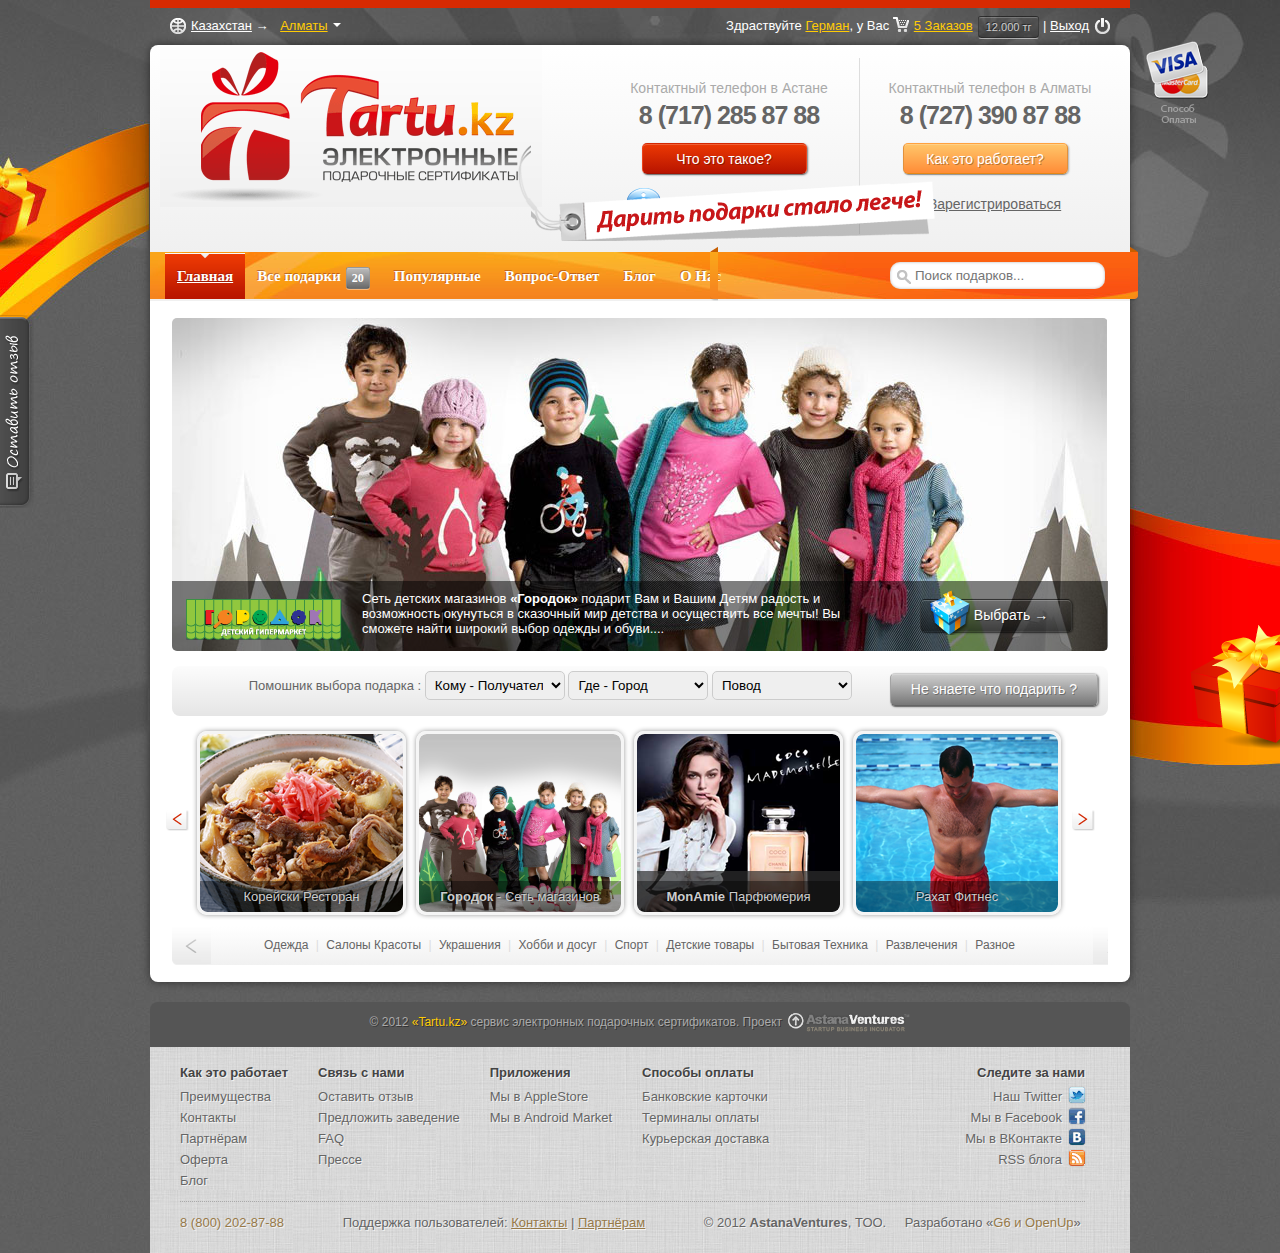
<file: dark/index.html>
<!DOCTYPE html PUBLIC "-//W3C//DTD XHTML 1.0 Transitional//EN" "http://www.w3.org/TR/xhtml1/DTD/xhtml1-transitional.dtd">
<html xmlns="http://www.w3.org/1999/xhtml">
<head>
    <meta http-equiv="Content-Type" content="text/html; charset=utf-8" />
    <meta name="robots" content="index, follow" />
    <meta name="keywords" content="электронные подарочные сертификаты, эпс, подарок купить, подарочный сертификат купить, магазин подарочных сертификатов, подарочные сертификаты мужчинам, подарочные сертификаты для женщин, что подарить, подарок, 8 марта, 23 февраля, день рождения, новый год, рождество, именины" />
    <meta name="description" content="Tartu.kz  — первый Казахстанский сервис электронных подарочных сертификатов. Дарить подарки стало легче!" />
    <title>Tartu.kz – Дарить подарки стало легче!</title>
    <link rel="shortcut icon" href="favicon.ico" /> 
    <link href="css/main.css" type="text/css" rel="stylesheet" /> 
    <link href="css/content.css" type="text/css" rel="stylesheet" /> 
</head>
<body>
	<div class="container">
    
    	<div class="topnav">
        	<a href="#" style="color:#fff"><span class="icon-globe"></span>Казахстан</a> &rarr;  
            <div class="user-city"><a href="#" class="selected">Алматы<span class="icon_arrow"></span></a>
            	<a href="#">Астана</a>
                <a href="#">Караганда</a>
            </div> 
            <div class="user-info">Здраствуйте <a href="#">Герман</a>, у Вас <a href="#"><span class="icon-certificate"></span>5 Заказов</a><span class="badge">12.000 тг</span> | <a href="#" style="color:#fff">Выход<span class="icon-exit"></span></a></div>
        </div>
        
        <div class="back">
        
        <div class="head">
            <a href="#"><img src="img/tartu_slogan_sticker.png" class="sticker"/><img src="img/tartu_logo.png" class="logo"/></a>
            <!--img src="tmp_howitworks.png" align="right"/-->
            <div class="head-misc">
            	<ul>
                	<li style="border-right:1px solid #ddd;">
                    	Контактный телефон в Астане
                        <h2>8 (717) 285 87 88</h2>
                        <button class="red">Что это такое?</button>
                         <a href="#"><span class="icon-chat"></span>Онлайн консультант</a>
                    </li>
                    <li>
                    	Контактный телефон в Алматы
                        <h2>8 (727) 390 87 88</h2>
                        <button class="yellow" title="Не знаете что подарить ?">Как это работает?</button>
                        <a href="#"><span class="icon-reg"></span>Зарегистрироваться</a>
                    </li>
                </ul>
            </div>
            
            <a href="#"><img src="img/icon_paymenttype.png" class="decor_payment"/></a>
        </div>
        
        <div class="menubar">
        
            <ul class="menu">
                <li><a href="index.html" class="selected">Главная</a></li>
                <li><a href="merchant.html">Все подарки<span class="badge">20</span></a></li>
                <li><a href="postcard.html">Популярные</a></li>
                <li><a href="index.html">Вопрос-Ответ</a></li>
                <li><a href="index.html">Блог</a></li>
                <li><a href="info.html">О Нас</a></li>
            </ul>
            
            <div class="searcher focusa">
                <input type="input" placeholder="Поиск подарков..."/>
                <ul class="dropdown-menu">
                    <li>Результаты поиска</li>
                </ul>
            </div>
            
            <img src="img/decor_menu_left.png" class="decor_menu_left"/>
	        <img src="img/decor_menu_right.png" class="decor_menu_right"/>
            
            
            <div style="clear:both"></div>
        </div>
        
        <div class="body">
        
        	<div class="catalog">
            	<div class="promoted">
                    <img src="img/tartus/gorodok_photo1.jpg"/>
                    <dl class="descr">
                        <dt><a href="#"><img src="img/tartus/gorodok_logo.png" border="0"/></a></dt>
                        <dd>Сеть детских магазинов <b>«Городок»</b> подарит Вам и Вашим Детям радость и возможность окунуться в сказочный мир детства и осуществить все мечты! Вы сможете найти широкий выбор одежды и обуви....</dd>
                        <dt><a href="#" class="button"><span class="icon-gift"></span>Выбрать &rarr; </a></dt>
                    </dl>
                </div>
            </div>
            
            <div class="lt1">
            	<!--h4 class="text-hide">Помошник выбора подарка :</h4-->
                <div class="widget-filter">
                    
                    Помошник выбора подарка : 
                    
                    <select>
                    	<option selected="selected">Кому - Получатель</option>
                        <option>Она</option>
                        <option>Он</option>
                        <option>Мама</option>
                    </select>
                    
                    <select>
                    	<option selected="selected">Где - Город</option>
                        <option style="color:#444">Алматы</option>
                        <option>Астана</option>
                        <option>Караганда</option>
                    </select>
                    
                     <select>
                    	<option selected="selected">Повод</option>
                        <option>День рождение</option>
                        <option>8 Марта</option>
                        <option>23 Февраля</option>
                    </select>
                </div>
                
                <div class="widget-tools">
                    <a href="#" class="button grey">Не знаете что подарить ?</a>
                </div>
            
            </div>
            
            <div class="widget">
            	<a href="#" class="button-arrow-left" title="Предыдущие"></a>
            	<dl>
                	<dt><a href="#"><img src="img/tartus/korea_thumb.png"/><p>Корейски Ресторан</p></a></dt>
                    <dt><a href="#"><img src="img/tartus/gorodok_thumb.png"/><p><b>Городок</b> - Сеть магазинов</p></a></dt>
                    <dt><a href="#"><img src="img/tartus/monamie_thumb.png"/><p><b>MonAmie</b> Парфюмерия</p></a></dt>
                    <dt><a href="#"><img src="img/tartus/bassein_thumb.png"/><p>Рахат Фитнес</p></a></dt>
                </dl>
                <a href="#" class="button-arrow-right" title="Следующие"></a>
            </div>
            
            <div class="catalog-nav">
                <a href="#" class="button-arrow-left" title="Предыдущие"></a>
                <div class="nav-links">
                    <a href="#">Одежда</a> | 
                    <a href="#">Салоны Красоты</a>   | 
                    <a href="#">Украшения</a>   | 
                    <a href="#">Хобби и досуг</a>   | 
                    <a href="#">Спорт</a>   |
                    <a href="#">Детские товары</a>   |
                    <a href="#">Бытовая Техника</a>   |
                    <a href="#">Развлечения</a>   |
                    <a href="#">Разное</a>
                </div>
                <a href="#" class="button-arrow-right" title="Предыдущие"></a>
            </div>
            
        </div>
        
        </div>
        
        <div class="footer">
           <div class="copyright">&copy; 2012 <a href="#">«Tartu.kz»</a> сервис электронных подарочных сертификатов. Проект <b><a href="#"><img src="img/av_logo.png" align="middle" style="margin-top:-10px;"/></a></b></div>
           
           <div class="basement">
           
              <dl>
                <dt>Как это работает</dt>
                <dd><a href="#test">Преимущества</a></dd>
                <dd><a href="#test">Контакты</a></dd>
                <dd><a href="#test">Партнёрам</a></dd>
                <dd><a href="#test">Оферта</a></dd>
                <dd><a href="#test">Блог</a></dd>
                
              </dl>
              <dl>
                <dt>Связь с нами</dt>
                <dd><a href="#test">Оставить отзыв</a></dd>
                <dd><a href="#test">Предложить заведение</a></dd>
                <dd><a href="#test">FAQ</a></dd>
                <dd><a href="#test">Прессе</a></dd>
                
              </dl>
              <dl>
                <dt>Приложения</dt>
                <dd><a href="#test">Мы в AppleStore</a></dd>
                <dd><a href="#test">Мы в Android Market</a></dd>
              </dl>
              <dl>
                <dt>Способы оплаты</dt>
                <dd><a href="#test">Банковские карточки</a></dd>
                <dd><a href="#test">Терминалы оплаты</a></dd>
                <dd><a href="#test">Курьерская доставка</a></dd>
              </dl>
              <dl class="follows">
                <dt>Следите за нами</dt>
                <dd><a href="https://twitter.com/#!/tartu_kz">Наш Twitter<span class="icon-social twitter"></span></a></dd>
                <dd><a href="https://www.facebook.com/tartu">Мы в Facebook<span class="icon-social fb"></span></a></dd>
                <dd><a href="http://tartu.kz/feeds/blog/">Мы в ВКонтакте<span class="icon-social vk"></span></a></dd>
                <!--dd><a href="https://plus.google.com/112664946570127826464/">Мы в Google+<span class="icon-social google"></span></a></dd-->
                <dd><a href="http://tartu.kz/feeds/blog/">RSS блога<span class="icon-social rss"></span></a></dd>
              </dl>
              
              <div style="clear:both"></div>
             
             <div class="contacts">
                <a href="tel:88002028788">8 (800) 202-87-88</a>
                <span>
                Поддержка пользователей:
                <a href="#">Контакты</a>
                |
                <a href="#">Партнёрам</a>
                </span>
                <span>
    	            © 2012 <b>AstanaVentures</b>, ТОО.
                </span>
                <span class="dev">
	                Разработано «<a href="#">G6 и OpenUp</a>»
                </span>
             </div>

            </div>
        
        </div>
        
        <div class="decor_giftbox"></div>
        
    </div>
    
    
    <a class="feedback_button" href="#"></a>
    
</body>
</html>
</file>
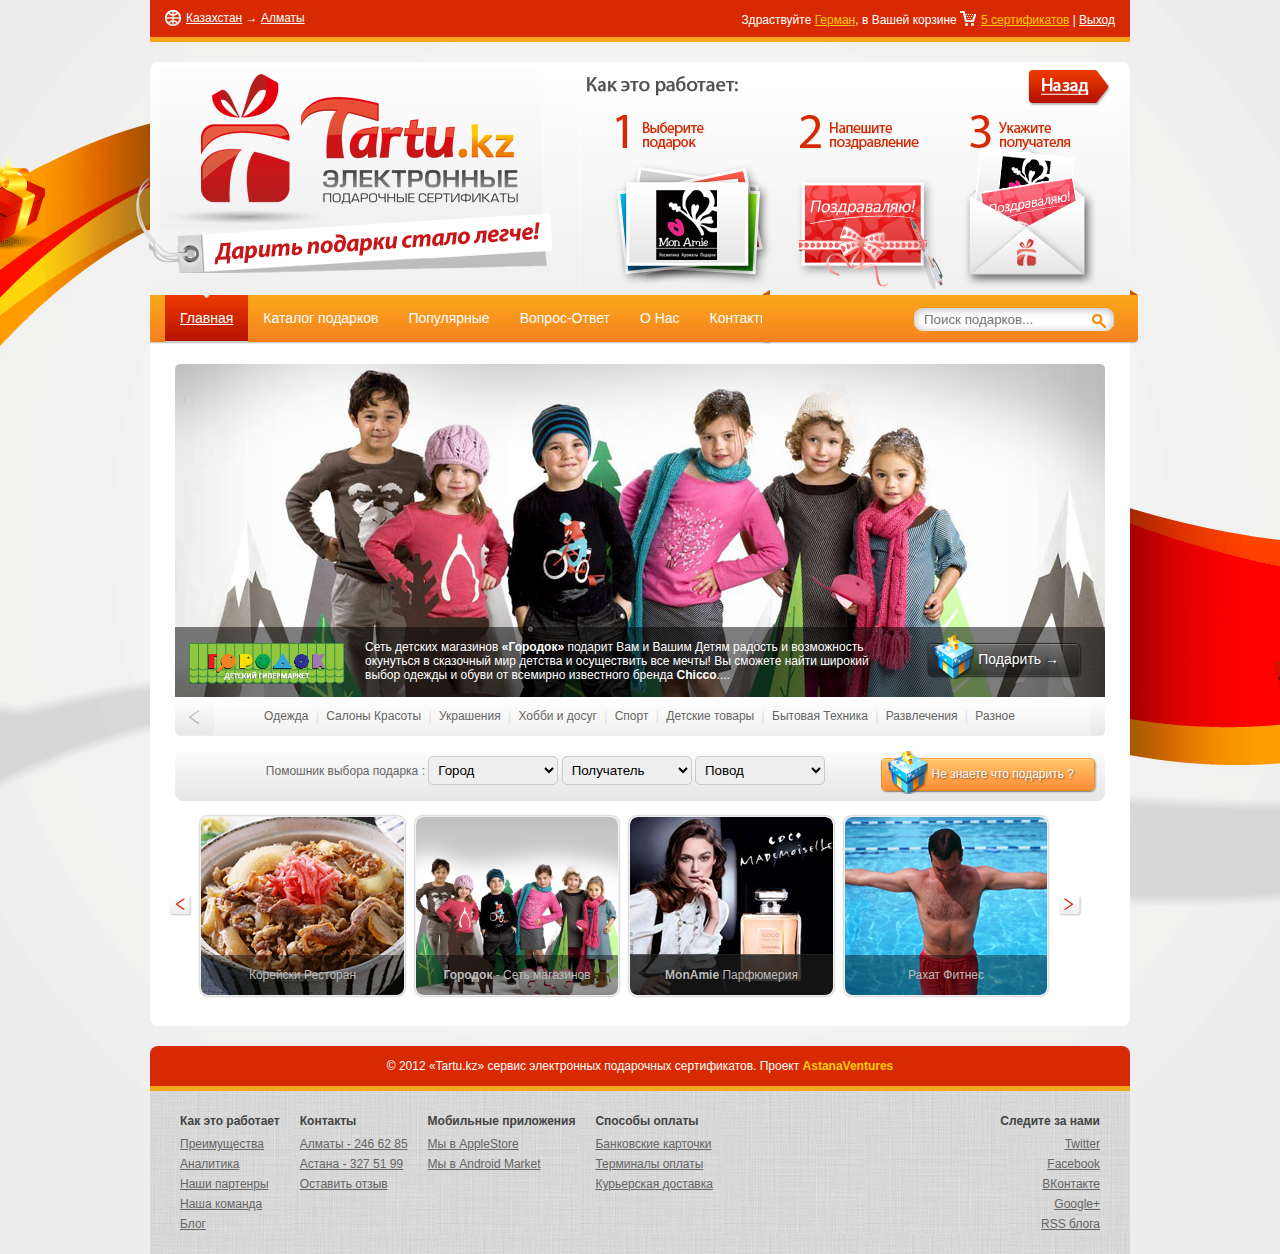
<file: standart/index.html>
<!DOCTYPE html PUBLIC "-//W3C//DTD XHTML 1.0 Transitional//EN" "http://www.w3.org/TR/xhtml1/DTD/xhtml1-transitional.dtd">
<html xmlns="http://www.w3.org/1999/xhtml">
<head>
    <meta http-equiv="Content-Type" content="text/html; charset=utf-8" />
    <meta name="robots" content="index, follow" />
    <meta name="keywords" content="электронные подарочные сертификаты, эпс, подарок купить, подарочный сертификат купить, магазин подарочных сертификатов, подарочные сертификаты мужчинам, подарочные сертификаты для женщин, что подарить, подарок, 8 марта, 23 февраля, день рождения, новый год, рождество, именины" />
    <meta name="description" content="Tartu.kz  — первый Казахстанский сервис электронных подарочных сертификатов. Дарить подарки стало легче!" />
    <title>Tartu.kz – Дарить подарки стало легче!</title>
    <link href="css/main.css" type="text/css" rel="stylesheet" /> 
    <link href="css/content.css" type="text/css" rel="stylesheet" /> 
</head>
<body style="background-color:#ededed;">
	<div class="container">
    
    	<div class="topnav">
        	<a href="#" style="color:#fff"><span class="icon-globe"></span>Казахстан</a> &rarr;  <a href="#" style="color:#fff">Алматы</a> 
            <div class="user-info">Здраствуйте <a href="#">Герман</a>, в Вашей корзине <a href="#"><span class="icon-certificate"></span>5 сертификатов</a> | <a href="#" style="color:#fff">Выход</a></div>
        </div>
        
        <div class="head">
            <a href="#"><img src="img/tartu_slogan_sticker.png" class="sticker"/>
            <img src="img/tartu_logo.png" class="logo"/></a>
            <img src="tmp_howitworks.png" align="right"/>
        </div>
        
        <div class="menu">
            <ul>
                <li><a href="#" class="selected">Главная</a></li>
                <li><a href="#">Каталог подарков</a></li>
                <li><a href="#">Популярные</a></li>
                <li><a href="#">Вопрос-Ответ</a></li>
                <li><a href="#">О Нас</a></li>
                <li><a href="#">Контакты</a></li>
            </ul>
            <input type="input" class="searcher" placeholder="Поиск подарков..."/>
            
            <img src="img/decor_menu_left.png" class="decor_menu_left"/>
	        <img src="img/decor_menu_right.png" class="decor_menu_right"/>
        </div>
        
        <div class="body">
        
        	<div class="catalog">
            	<div class="promoted">
                    <img src="img/tartus/gorodok_photo1.jpg"/>
                    <dl class="descr">
                        <dt><a href="#"><img src="img/tartus/gorodok_logo.png" border="0"/></a></dt>
                        <dd>Сеть детских магазинов <b>«Городок»</b> подарит Вам и Вашим Детям радость и возможность окунуться в сказочный мир детства и осуществить все мечты! Вы сможете найти широкий выбор одежды и обуви от всемирно известного бренда <b>Chicco</b>....</dd>
                        <dt><a href="#" class="button"><span class="icon-gift"></span>Подарить &rarr; </a></dt>
                    </dl>
                </div>
                <div class="nav">
                	<a href="#" class="button-arrow-left" title="Предыдущие"></a>
                    <div class="nav-links">
                        <a href="#">Одежда</a> | 
                        <a href="#">Салоны Красоты</a>   | 
                        <a href="#">Украшения</a>   | 
                        <a href="#">Хобби и досуг</a>   | 
                        <a href="#">Спорт</a>   |
                        <a href="#">Детские товары</a>   |
                        <a href="#">Бытовая Техника</a>   |
                        <a href="#">Развлечения</a>   |
                        <a href="#">Разное</a>
                    </div>
                    <a href="#" class="button-arrow-right" title="Предыдущие"></a>
                </div>
            </div>
            
            <div class="lt1">
            	<!--h4 class="text-hide">Помошник выбора подарка :</h4-->
                <div class="widget-filter">
                    
                    Помошник выбора подарка : 
                    
                    <select>
                    	<option selected="selected">Город</option>
                        <option>Алматы</option>
                        <option>Астана</option>
                        <option>Караганда</option>
                    </select>
                     <select>
                    	<option selected="selected">Получатель</option>
                        <option>Она</option>
                        <option>Он</option>
                        <option>Мама</option>
                    </select>
                     <select>
                    	<option selected="selected">Повод</option>
                        <option>День роджение</option>
                        <option>8 Марта</option>
                        <option>23 Февраля</option>
                    </select>
                     
                   
                </div>
                
                <div class="widget-tools">
                    <a href="#" class="button"><span class="icon-gift"></span>Не знаете что подарить ?</a>
                    <!--a href="#" class="button">Получить тестовый сертифика</a-->
                </div>
            
            </div>
            
            <div class="widget">
            	<a href="#" class="button-arrow-left" title="Предыдущие"></a>
            	<dl>
                	<dt><a href="#"><img src="img/tartus/korea_thumb.png"/><p>Корейски Ресторан</p></a></dt>
                    <dt><a href="#"><img src="img/tartus/gorodok_thumb.png"/><p><b>Городок</b> - Сеть магазинов</p></a></dt>
                    <dt><a href="#"><img src="img/tartus/monamie_thumb.png"/><p><b>MonAmie</b> Парфюмерия</p></a></dt>
                    <dt><a href="#"><img src="img/tartus/bassein_thumb.png"/><p>Рахат Фитнес</p></a></dt>
                </dl>
                <a href="#" class="button-arrow-right" title="Следующие"></a>
            </div>
            
        </div>
        
        <div class="footer">
           <div class="copyright">&copy; 2012 «Tartu.kz» сервис электронных подарочных сертификатов. Проект <b><a href="#">AstanaVentures</a></b></div>
           
           <div class="basement">
              <dl>
                <dt>Как это работает</dt>
                <dd><a href="#">Преимущества</a></dd>
                <dd><a href="#">Аналитика</a></dd>
                <dd><a href="#">Наши партенры</a></dd>
                <dd><a href="#">Наша команда</a></dd>
                <dd><a href="#">Блог</a></dd>
              </dl>
              <dl>
                <dt>Контакты</dt>
                <dd><a href="#">Алматы - 246 62 85</a></dd>
                <dd><a href="#">Астана -  327 51 99</a></dd>
                <dd><a href="#">Оставить отзыв</a></dd>
              </dl>
              <dl>
                <dt>Мобильные приложения</dt>
                <dd><a href="#">Мы в AppleStore</a></dd>
                <dd><a href="#">Мы в Android Market</a></dd>
              </dl>
              <dl>
                <dt>Способы оплаты</dt>
                <dd><a href="#">Банковские карточки</a></dd>
                <dd><a href="#">Терминалы оплаты</a></dd>
                <dd><a href="#">Курьерская доставка</a></dd>
              </dl>
              <dl style="float:right; text-align:right;">
                <dt>Следите за нами</dt>
                <dd><a href="https://twitter.com/tartu">Twitter</a></dd>
                <dd><a href="https://www.facebook.com/tartu">Facebook</a></dd>
                <dd><a href="http://tartu.kz/feeds/blog/">ВКонтакте</a></dd>
                <dd><a href="https://plus.google.com/112664946570127826464/">Google+</a></dd>
                <dd><a href="http://tartu.kz/feeds/blog/">RSS блога</a></dd>
              </dl>
            </div>
        
        </div>
        
        <img src="img/decor_left.png" class="decor_left"/>
        <img src="img/decor_right.png" class="decor_right"/>
    
    </div>
    
</body>
</html>
</file>
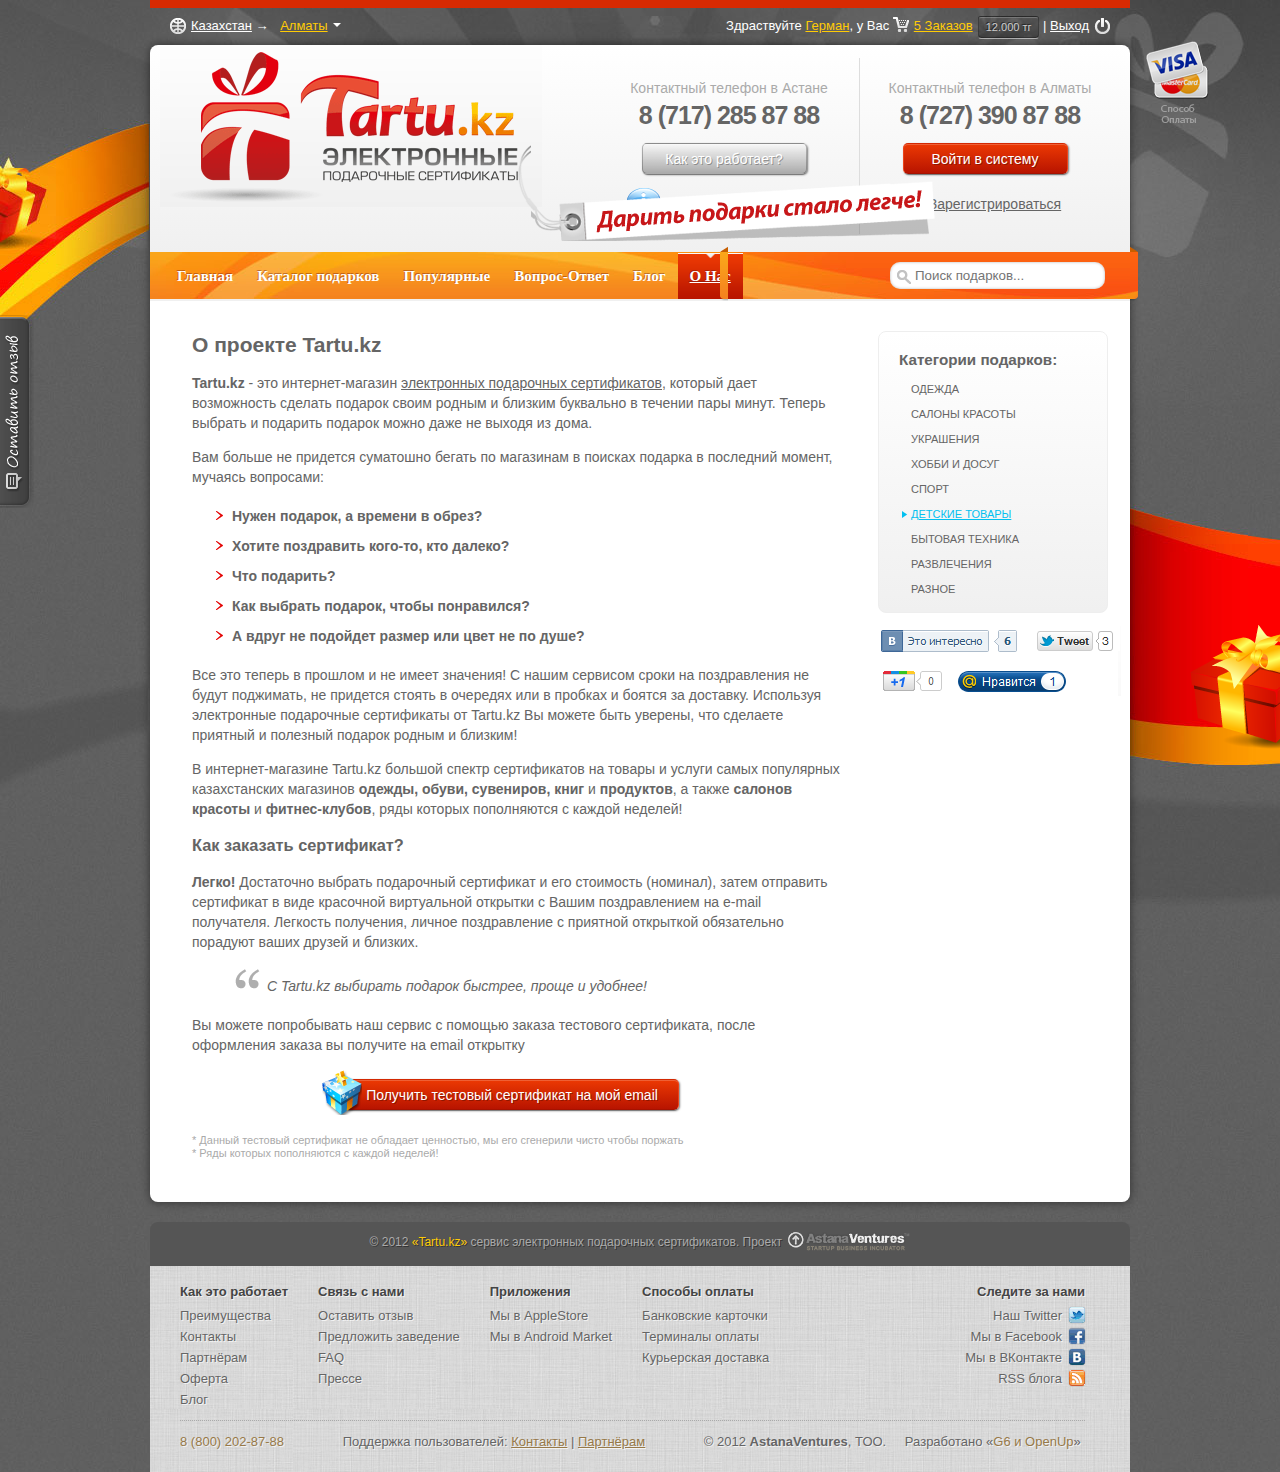
<file: dark/info.html>
<!DOCTYPE html PUBLIC "-//W3C//DTD XHTML 1.0 Transitional//EN" "http://www.w3.org/TR/xhtml1/DTD/xhtml1-transitional.dtd">
<html xmlns="http://www.w3.org/1999/xhtml">
<head>
    <meta http-equiv="Content-Type" content="text/html; charset=utf-8" />
    <meta name="robots" content="index, follow" />
    <meta name="keywords" content="электронные подарочные сертификаты, эпс, подарок купить, подарочный сертификат купить, магазин подарочных сертификатов, подарочные сертификаты мужчинам, подарочные сертификаты для женщин, что подарить, подарок, 8 марта, 23 февраля, день рождения, новый год, рождество, именины" />
    <meta name="description" content="Tartu.kz  — первый Казахстанский сервис электронных подарочных сертификатов. Дарить подарки стало легче!" />
    <title>Tartu.kz – Дарить подарки стало легче!</title>
    <link rel="shortcut icon" href="favicon.ico" /> 
    <link href="css/main.css" type="text/css" rel="stylesheet" /> 
    <link href="css/content.css" type="text/css" rel="stylesheet" />
</head>
<body>
	<div class="container">
    
    	<div class="topnav">
        	<a href="#" style="color:#fff"><span class="icon-globe"></span>Казахстан</a> &rarr;  
            <div class="user-city"><a href="#" class="selected">Алматы<span class="icon_arrow"></span></a>
            	<a href="#">Астана</a>
                <a href="#">Караганда</a>
            </div> 
            <div class="user-info">Здраствуйте <a href="#">Герман</a>, у Вас <a href="#"><span class="icon-certificate"></span>5 Заказов</a><span class="badge">12.000 тг</span> | <a href="#" style="color:#fff">Выход<span class="icon-exit"></span></a></div>
        </div>
        
        <div class="back">
        
        <div class="head">
            <a href="#"><img src="img/tartu_slogan_sticker.png" class="sticker"/><img src="img/tartu_logo.png" class="logo"/></a>
            <!--img src="tmp_howitworks.png" align="right"/-->
            <div class="head-misc">
            	<ul>
                	<li style="border-right:1px solid #ddd;">
                    	Контактный телефон в Астане
                        <h2>8 (717) 285 87 88</h2>
                        <button>Как это работает?</button>
                         <a href="#"><span class="icon-chat"></span>Онлайн консультант</a>
                    </li>
                    <li>
                    	Контактный телефон в Алматы
                        <h2>8 (727) 390 87 88</h2>
                        <button class="red">Войти в систему</button>
                        <a href="#"><span class="icon-reg"></span>Зарегистрироваться</a>
                    </li>
                </ul>
            </div>
            
            <a href="#"><img src="img/icon_paymenttype.png" class="decor_payment"/></a>
        </div>
        
        <div class="menubar">
        
            <ul class="menu">
                <li><a href="index.html">Главная</a></li>
                <li><a href="merchant.html">Каталог подарков</a></li>
                <li><a href="index.html">Популярные</a></li>
                <li><a href="index.html">Вопрос-Ответ</a></li>
                <li><a href="index.html">Блог</a></li>
                <li><a href="info.html" class="selected">О Нас</a></li>
            </ul>
            
            <div class="searcher focusa">
                <input type="input" placeholder="Поиск подарков..."/>
                <ul class="dropdown-menu">
                    <li>Результаты поиска</li>
                </ul>
            </div>
            
            <img src="img/decor_menu_left.png" class="decor_menu_left"/>
	        <img src="img/decor_menu_right.png" class="decor_menu_right"/>
            
            
            <div style="clear:both"></div>
        </div>
        
        <div class="body">
        
        	<div class="right-panel">
                
                <ul class="menu">
                	<h3>Категории подарков:</h3>
                    <li><a href="#">Одежда</a>
                    <li><a href="#">Салоны Красоты</a>
                    <li><a href="#">Украшения</a>
                    <li><a href="#">Хобби и досуг</a>
                    <li><a href="#">Спорт</a>
                    <li class="selected"><a href="#">Детские товары</a>
                    <li><a href="#">Бытовая Техника</a>
                    <li><a href="#">Развлечения</a>
                    <li><a href="#">Разное</a>
                </ul>
                
                <img src="img/delete_social_like.png"/>
                
            </div>


			<div class="body-panel" style="width:650px;">
            
            <h2>О проекте Tartu.kz</h2>
            <p><b>Tartu.kz</b> - это интернет-магазин <u>электронных подарочных сертификатов</u>, который дает возможность сделать подарок своим родным и близким буквально в течении пары минут. Теперь выбрать и подарить подарок можно даже не выходя из дома.</p>
            <p>Вам больше не придется суматошно бегать по магазинам в поисках подарка в последний момент,  мучаясь вопросами:</p>
            
            <ul class="list-gifts">
                <li><b>Нужен подарок, а времени в обрез?</b>
                <li><b>Хотите поздравить кого-то, кто далеко?</b>
                <li><b>Что подарить?</b>
                <li><b>Как выбрать подарок, чтобы понравился?</b>
                <li> <b>А вдруг не подойдет размер или цвет не по душе?</b>
            </ul>
            
            <p>Все это теперь в прошлом и не имеет значения! С нашим сервисом сроки на поздравления не будут поджимать, не придется стоять в очередях или в пробках и боятся за доставку. Используя электронные подарочные сертификаты от Tartu.kz Вы можете быть уверены, что сделаете приятный и полезный подарок родным и близким!</p>
            <p>В интернет-магазине Tartu.kz большой спектр сертификатов на товары и услуги самых популярных казахстанских магазинов <b>одежды, обуви, сувениров, книг</b> и <b>продуктов</b>, а также <b>салонов красоты</b> и <b>фитнес-клубов</b>, ряды которых пополняются с каждой неделей!</p>
            
            <h3>Как заказать сертификат?</h3>
            <p><b>Легко!</b> Достаточно выбрать подарочный сертификат и его стоимость (номинал), затем отправить сертификат в виде красочной виртуальной открытки с Вашим поздравлением на e-mail получателя. Легкость получения, личное поздравление с приятной открыткой обязательно порадуют ваших друзей и близких.</p>
            
            <p><blockquote>С Tartu.kz выбирать подарок быстрее, проще и удобнее!</blockquote></p>
            <p>Вы можете попробывать наш сервис с помощью заказа тестового сертификата, после оформления заказа вы получите на email открытку</p>
            <p style="text-align:center; padding:10px 0;">
              <button class="red"><span class="icon-gift"></span>Получить тестовый сертификат на мой email</button>
            </p>
            
            <p>
                <sup>
                * Данный тестовый сертификат не обладает ценностью, мы его сгенерили чисто чтобы поржать<br />
                * Ряды которых пополняются с каждой неделей!
                </sup>
            </p>

          </div>
            
            
        </div>
        
        </div>
        
        <div class="footer">
           <div class="copyright">&copy; 2012 <a href="#">«Tartu.kz»</a> сервис электронных подарочных сертификатов. Проект <b><a href="#"><img src="img/av_logo.png" align="middle" style="margin-top:-10px;"/></a></b></div>
           
           <div class="basement">
           
              <dl>
                <dt>Как это работает</dt>
                <dd><a href="#test">Преимущества</a></dd>
                <dd><a href="#test">Контакты</a></dd>
                <dd><a href="#test">Партнёрам</a></dd>
                <dd><a href="#test">Оферта</a></dd>
                <dd><a href="#test">Блог</a></dd>
                
              </dl>
              <dl>
                <dt>Связь с нами</dt>
                <dd><a href="#test">Оставить отзыв</a></dd>
                <dd><a href="#test">Предложить заведение</a></dd>
                <dd><a href="#test">FAQ</a></dd>
                <dd><a href="#test">Прессе</a></dd>
                
              </dl>
              <dl>
                <dt>Приложения</dt>
                <dd><a href="#test">Мы в AppleStore</a></dd>
                <dd><a href="#test">Мы в Android Market</a></dd>
              </dl>
              <dl>
                <dt>Способы оплаты</dt>
                <dd><a href="#test">Банковские карточки</a></dd>
                <dd><a href="#test">Терминалы оплаты</a></dd>
                <dd><a href="#test">Курьерская доставка</a></dd>
              </dl>
              <dl class="follows">
                <dt>Следите за нами</dt>
                <dd><a href="https://twitter.com/#!/tartu_kz">Наш Twitter<span class="icon-social twitter"></span></a></dd>
                <dd><a href="https://www.facebook.com/tartu">Мы в Facebook<span class="icon-social fb"></span></a></dd>
                <dd><a href="http://tartu.kz/feeds/blog/">Мы в ВКонтакте<span class="icon-social vk"></span></a></dd>
                <!--dd><a href="https://plus.google.com/112664946570127826464/">Мы в Google+<span class="icon-social google"></span></a></dd-->
                <dd><a href="http://tartu.kz/feeds/blog/">RSS блога<span class="icon-social rss"></span></a></dd>
              </dl>
              
              <div style="clear:both"></div>
             
             <div class="contacts">
                <a href="tel:88002028788">8 (800) 202-87-88</a>
                <span>
                Поддержка пользователей:
                <a href="#">Контакты</a>
                |
                <a href="#">Партнёрам</a>
                </span>
                <span>
    	            © 2012 <b>AstanaVentures</b>, ТОО.
                </span>
                <span class="dev">
	                Разработано «<a href="#">G6 и OpenUp</a>»
                </span>
             </div>

            </div>
        
        </div>
        
        <div class="decor_giftbox"></div>
        
    </div>
    
    
    <a class="feedback_button" href="#"></a>
    
</body>
</html>
</file>
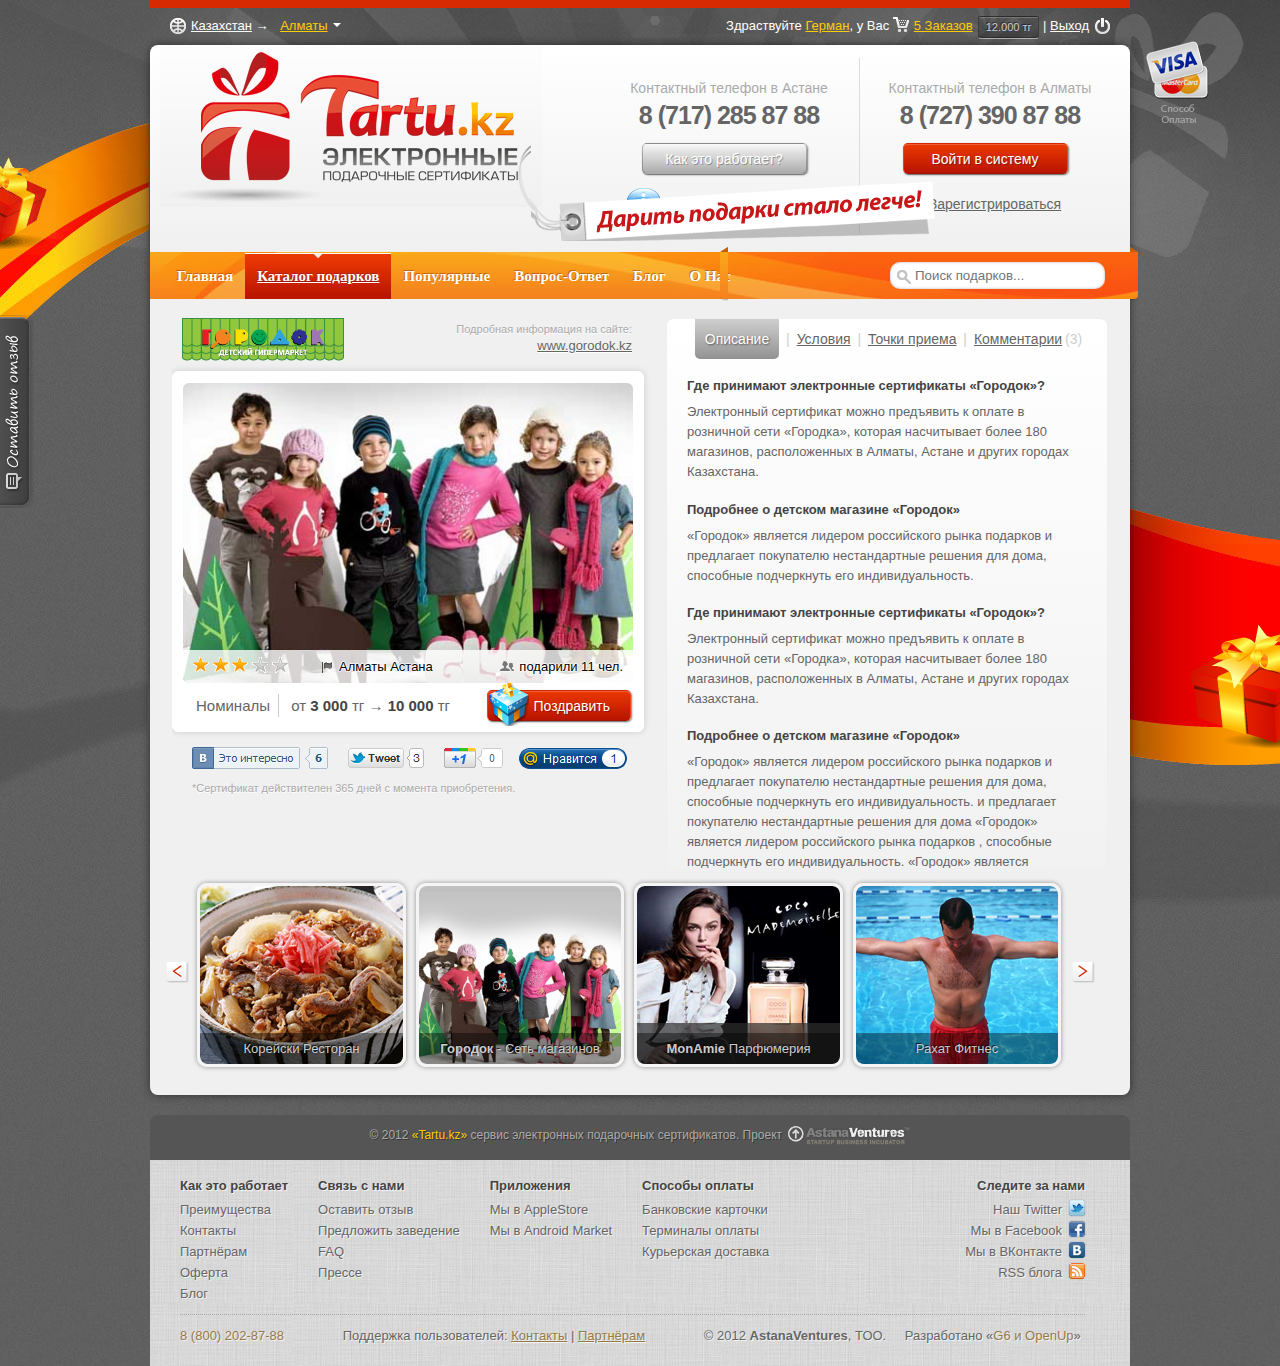
<file: dark/merchant.html>
<!DOCTYPE html PUBLIC "-//W3C//DTD XHTML 1.0 Transitional//EN" "http://www.w3.org/TR/xhtml1/DTD/xhtml1-transitional.dtd">
<html xmlns="http://www.w3.org/1999/xhtml">
<head>
    <meta http-equiv="Content-Type" content="text/html; charset=utf-8" />
    <meta name="robots" content="index, follow" />
    <meta name="keywords" content="электронные подарочные сертификаты, эпс, подарок купить, подарочный сертификат купить, магазин подарочных сертификатов, подарочные сертификаты мужчинам, подарочные сертификаты для женщин, что подарить, подарок, 8 марта, 23 февраля, день рождения, новый год, рождество, именины" />
    <meta name="description" content="Tartu.kz  — первый Казахстанский сервис электронных подарочных сертификатов. Дарить подарки стало легче!" />
    <title>Tartu.kz – Дарить подарки стало легче!</title>
    <link rel="shortcut icon" href="favicon.ico" /> 
    <link href="css/main.css" type="text/css" rel="stylesheet" /> 
    <link href="css/content.css" type="text/css" rel="stylesheet" /> 
</head>
<body>
	<div class="container">
    
    	<div class="topnav">
        	<a href="#" style="color:#fff"><span class="icon-globe"></span>Казахстан</a> &rarr;  
            <div class="user-city"><a href="#" class="selected">Алматы<span class="icon_arrow"></span></a>
            	<a href="#">Астана</a>
                <a href="#">Караганда</a>
            </div> 
            <div class="user-info">Здраствуйте <a href="#">Герман</a>, у Вас <a href="#"><span class="icon-certificate"></span>5 Заказов</a><span class="badge">12.000 тг</span> | <a href="#" style="color:#fff">Выход<span class="icon-exit"></span></a></div>
        </div>
        
        <div class="back">
        
        <div class="head">
            <a href="#"><img src="img/tartu_slogan_sticker.png" class="sticker"/><img src="img/tartu_logo.png" class="logo"/></a>
            <!--img src="tmp_howitworks.png" align="right"/-->
            <div class="head-misc">
            	<ul>
                	<li style="border-right:1px solid #ddd;">
                    	Контактный телефон в Астане
                        <h2>8 (717) 285 87 88</h2>
                        <button>Как это работает?</button>
                         <a href="#"><span class="icon-chat"></span>Онлайн консультант</a>
                    </li>
                    <li>
                    	Контактный телефон в Алматы
                        <h2>8 (727) 390 87 88</h2>
                        <button class="red">Войти в систему</button>
                        <a href="#"><span class="icon-reg"></span>Зарегистрироваться</a>
                    </li>
                </ul>
            </div>
            
            <a href="#"><img src="img/icon_paymenttype.png" class="decor_payment"/></a>
        </div>
        
        <div class="menubar">
        
            <ul class="menu">
                <li><a href="index.html">Главная</a></li>
                <li><a href="merchant.html" class="selected">Каталог подарков</a></li>
                <li><a href="postcard.html">Популярные</a></li>
                <li><a href="index.html">Вопрос-Ответ</a></li>
                <li><a href="index.html">Блог</a></li>
                <li><a href="info.html">О Нас</a></li>
            </ul>
            
            <div class="searcher focusa">
                <input type="input" placeholder="Поиск подарков..."/>
                <ul class="dropdown-menu">
                    <li>Результаты поиска</li>
                </ul>
            </div>
            
            <img src="img/decor_menu_left.png" class="decor_menu_left"/>
	        <img src="img/decor_menu_right.png" class="decor_menu_right"/>
            
            <div style="clear:both"></div>
        </div>
        
        <div class="body" style="background-color:#f0f0f0;">
        
        
            <div class="catalog-item">
        
                <div class="panel-nav">
                    
                    <div class="panel-head">
                    	<a href="#"><img src="img/tartus/gorodok_logo1.png" border="0" align="left"/></a>
	                    
                        <sup>Подробная информация на сайте:</sup>
	                    <a href="#">www.gorodok.kz</a>
                    </div>
                    
                    <div class="slide-gallery">
                        <div class="slide">
                            <div class="images">
                            	<img src="img/tartus/gorodok_photo_narrow.jpg" width="450"/>
                            </div>
                            <div class="buts">
                            	<a href="#">
                                	<span></span>
                                </a><a href="#">
                                	<span></span>
                                </a><a href="#">
	                                <span></span>
                                </a>
                            </div>
                            <!--div class="nominal">5000тг</div-->
                            <div class="descr">
                                <div class="ratings">
                                	<a href="#" class="selected" title="Рейтигн 1 из 5"></a>
                                    <a href="#" class="selected" title="Рейтигн 2 из 5"></a>
                                    <a href="#" class="selected" title="Рейтигн 3 из 5"></a>
                                    <a href="#" title="Рейтигн 4 из 5"></a>
                                    <a href="#" title="Рейтигн 5 из 5"></a>
                                </div> 
                                <span class="icon icon-flag"></span> Алматы Астана 
                                <div class="gifts"><span class="icon icon-people"></span> подарили 11 чел.</div>
                            </div>
                        </div>
                        
                        <div class="subnav">
                        	<span class="price1">Номиналы</span>
                            <span class="price2">
                            	от <b>3 000</b> тг &rarr; <b>10 000</b> тг</a>
                            </span>
                        	<button class="red"><span class="icon-gift"></span>Поздравить</button>
                        </div>
                    </div>
                    
                    <div class="social-links">
                    	<img src="img/delete_social_like2.png"/>
                        <p>
                        	<sup>*Сертификат действителен 365 дней с момента приобретения.</sup>
                        </p>
                    </div>
                    
                    <!--
                    Сумма подарочного сертификата: 
                    
                    1000тг 2000тг 5000тг 10000тг <input type="text" value="XXXX"/>тг
                    
                    Минимальный номинал 500 тг. 
                    Максимальный номинал 50 000 тг. 
                    Шаг номинала 500 тг.
                    -->
                    
                    
                </div>
                
                <div class="panel-details">
                
                    <div class="tabs">
                    	<a rel="Tabs-description" class="selected" href="#">Описание</a> | 
                        <a rel="Tabs-disclamer" href="#">Условия</a> | 
                        <a rel="Tabs-suboffice" href="#">Точки приема</a> | 
                        <a rel="Tabs-comments" href="#">Комментарии</a>(3)
                    </div>
                    
                    <div class="content-scroll">
                        <h4>Где принимают электронные сертификаты «Городок»?</h4>
                        
                        <p>Электронный сертификат можно предъявить к оплате в розничной сети «Городка», которая насчитывает более 180 магазинов, расположенных в Алматы, Астане и других городах Казахстана.</p>
                        
                        <h4>Подробнее о детском магазине «Городок»</h4>
                        
                        <p>«Городок» является лидером российского рынка подарков и предлагает покупателю нестандартные решения для дома, способные подчеркнуть его индивидуальность. </p>
                        
                        <h4>Где принимают электронные сертификаты «Городок»?</h4>
                        
                        <p>Электронный сертификат можно предъявить к оплате в розничной сети «Городка», которая насчитывает более 180 магазинов, расположенных в Алматы, Астане и других городах Казахстана.</p>
                        
                        <h4>Подробнее о детском магазине «Городок»</h4>
                        
                        <p>«Городок» является лидером российского рынка подарков и предлагает покупателю нестандартные решения для дома, способные подчеркнуть его индивидуальность. и предлагает покупателю нестандартные решения для дома «Городок» является лидером российского рынка подарков , способные подчеркнуть его индивидуальность. «Городок» является лидером.</p>
                    </div>
                </div>
            
            </div>
            
            <div class="widget">
            	
            	<a href="#" class="button-arrow-left" title="Предыдущие"></a>
            	<dl>
                	<dt><a href="#"><img src="img/tartus/korea_thumb.png"/><p>Корейски Ресторан</p></a></dt>
                    <dt><a href="#"><img src="img/tartus/gorodok_thumb.png"/><p><b>Городок</b> - Сеть магазинов</p></a></dt>
                    <dt><a href="#"><img src="img/tartus/monamie_thumb.png"/><p><b>MonAmie</b> Парфюмерия</p></a></dt>
                    <dt><a href="#"><img src="img/tartus/bassein_thumb.png"/><p>Рахат Фитнес</p></a></dt>
                </dl>
                <a href="#" class="button-arrow-right" title="Следующие"></a>
            </div>
            
        </div>
        
        </div>
        
        <div class="footer">
           <div class="copyright">&copy; 2012 <a href="#">«Tartu.kz»</a> сервис электронных подарочных сертификатов. Проект <b><a href="#"><img src="img/av_logo.png" align="middle" style="margin-top:-10px;"/></a></b></div>
           
           <div class="basement">
           
              <dl>
                <dt>Как это работает</dt>
                <dd><a href="#test">Преимущества</a></dd>
                <dd><a href="#test">Контакты</a></dd>
                <dd><a href="#test">Партнёрам</a></dd>
                <dd><a href="#test">Оферта</a></dd>
                <dd><a href="#test">Блог</a></dd>
                
              </dl>
              <dl>
                <dt>Связь с нами</dt>
                <dd><a href="#test">Оставить отзыв</a></dd>
                <dd><a href="#test">Предложить заведение</a></dd>
                <dd><a href="#test">FAQ</a></dd>
                <dd><a href="#test">Прессе</a></dd>
                
              </dl>
              <dl>
                <dt>Приложения</dt>
                <dd><a href="#test">Мы в AppleStore</a></dd>
                <dd><a href="#test">Мы в Android Market</a></dd>
              </dl>
              <dl>
                <dt>Способы оплаты</dt>
                <dd><a href="#test">Банковские карточки</a></dd>
                <dd><a href="#test">Терминалы оплаты</a></dd>
                <dd><a href="#test">Курьерская доставка</a></dd>
              </dl>
              <dl class="follows">
                <dt>Следите за нами</dt>
                <dd><a href="https://twitter.com/#!/tartu_kz">Наш Twitter<span class="icon-social twitter"></span></a></dd>
                <dd><a href="https://www.facebook.com/tartu">Мы в Facebook<span class="icon-social fb"></span></a></dd>
                <dd><a href="http://tartu.kz/feeds/blog/">Мы в ВКонтакте<span class="icon-social vk"></span></a></dd>
                <!--dd><a href="https://plus.google.com/112664946570127826464/">Мы в Google+<span class="icon-social google"></span></a></dd-->
                <dd><a href="http://tartu.kz/feeds/blog/">RSS блога<span class="icon-social rss"></span></a></dd>
              </dl>
              
              <div style="clear:both"></div>
             
             <div class="contacts">
                <a href="tel:88002028788">8 (800) 202-87-88</a>
                <span>
                Поддержка пользователей:
                <a href="#">Контакты</a>
                |
                <a href="#">Партнёрам</a>
                </span>
                <span>
    	            © 2012 <b>AstanaVentures</b>, ТОО.
                </span>
                <span class="dev">
	                Разработано «<a href="#">G6 и OpenUp</a>»
                </span>
             </div>

            </div>
        
        </div>
        
        <div class="decor_giftbox"></div>
        
    </div>
    
    
    <a class="feedback_button" href="#"></a>
    
</body>
</html>
</file>
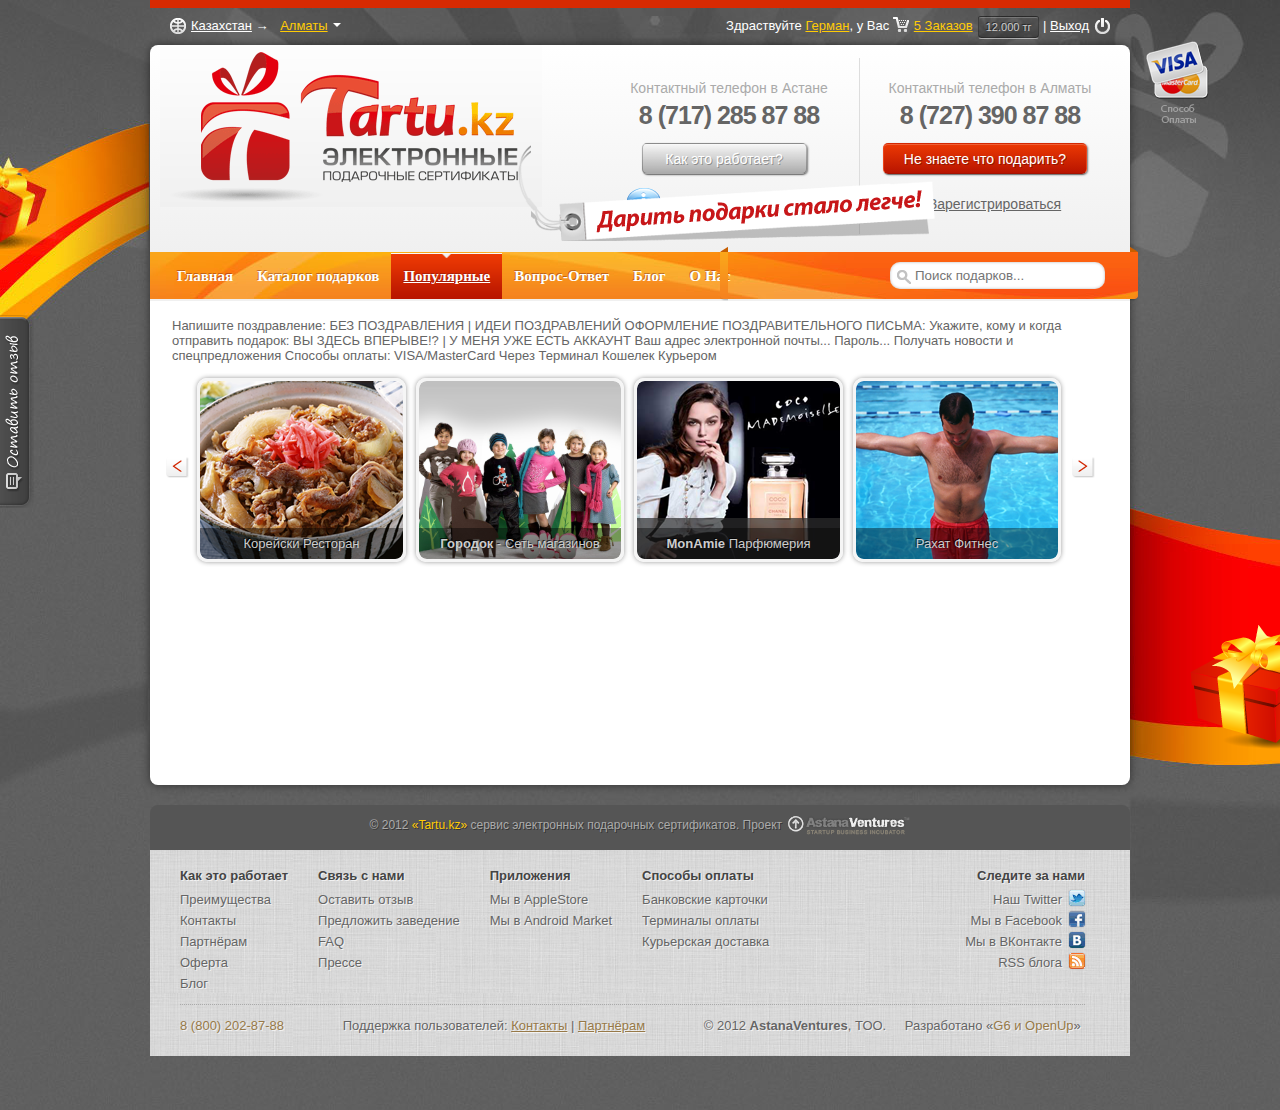
<file: dark/postcard.html>
<!DOCTYPE html PUBLIC "-//W3C//DTD XHTML 1.0 Transitional//EN" "http://www.w3.org/TR/xhtml1/DTD/xhtml1-transitional.dtd">
<html xmlns="http://www.w3.org/1999/xhtml">
<head>
    <meta http-equiv="Content-Type" content="text/html; charset=utf-8" />
    <meta name="robots" content="index, follow" />
    <meta name="keywords" content="электронные подарочные сертификаты, эпс, подарок купить, подарочный сертификат купить, магазин подарочных сертификатов, подарочные сертификаты мужчинам, подарочные сертификаты для женщин, что подарить, подарок, 8 марта, 23 февраля, день рождения, новый год, рождество, именины" />
    <meta name="description" content="Tartu.kz  — первый Казахстанский сервис электронных подарочных сертификатов. Дарить подарки стало легче!" />
    <title>Tartu.kz – Дарить подарки стало легче!</title>
    <link rel="shortcut icon" href="favicon.ico" /> 
    <link href="css/main.css" type="text/css" rel="stylesheet" /> 
    <link href="css/content.css" type="text/css" rel="stylesheet" /> 
</head>
<body>
	<div class="container">
    
    	<div class="topnav">
        	<a href="#" style="color:#fff"><span class="icon-globe"></span>Казахстан</a> &rarr;  
            <div class="user-city"><a href="#" class="selected">Алматы<span class="icon_arrow"></span></a>
            	<a href="#">Астана</a>
                <a href="#">Караганда</a>
            </div> 
            <div class="user-info">Здраствуйте <a href="#">Герман</a>, у Вас <a href="#"><span class="icon-certificate"></span>5 Заказов</a><span class="badge">12.000 тг</span> | <a href="#" style="color:#fff">Выход<span class="icon-exit"></span></a></div>
        </div>
        
        <div class="back">
        
        <div class="head">
            <a href="#"><img src="img/tartu_slogan_sticker.png" class="sticker"/><img src="img/tartu_logo.png" class="logo"/></a>
            <!--img src="tmp_howitworks.png" align="right"/-->
            <div class="head-misc">
            	<ul>
                	<li style="border-right:1px solid #ddd;">
                    	Контактный телефон в Астане
                        <h2>8 (717) 285 87 88</h2>
                        <button>Как это работает?</button>
                         <a href="#"><span class="icon-chat"></span>Онлайн консультант</a>
                    </li>
                    <li>
                    	Контактный телефон в Алматы
                        <h2>8 (727) 390 87 88</h2>
                        <button class="red">Не знаете что подарить?</button>
                        <a href="#"><span class="icon-reg"></span>Зарегистрироваться</a>
                    </li>
                </ul>
            </div>
            
            <a href="#"><img src="img/icon_paymenttype.png" class="decor_payment"/></a>
        </div>
        
        <div class="menubar">
        
            <ul class="menu">
                <li><a href="index.html">Главная</a></li>
                <li><a href="merchant.html">Каталог подарков</a></li>
                <li><a href="postcard.html" class="selected">Популярные</a></li>
                <li><a href="index.html">Вопрос-Ответ</a></li>
                <li><a href="index.html">Блог</a></li>
                <li><a href="info.html">О Нас</a></li>
            </ul>
            
            <div class="searcher focusa">
                <input type="input" placeholder="Поиск подарков..."/>
                <ul class="dropdown-menu">
                    <li>Результаты поиска</li>
                </ul>
            </div>
            
            <img src="img/decor_menu_left.png" class="decor_menu_left"/>
	        <img src="img/decor_menu_right.png" class="decor_menu_right"/>
            
            <div style="clear:both"></div>
        </div>
        
        <div class="body">
        	
            Напишите поздравление:
            
            БЕЗ ПОЗДРАВЛЕНИЯ    |    ИДЕИ ПОЗДРАВЛЕНИЙ
            
            ОФОРМЛЕНИЕ ПОЗДРАВИТЕЛЬНОГО ПИСЬМА:
            
            Укажите, кому и когда отправить подарок:
            
            ВЫ ЗДЕСЬ ВПЕРЫВЕ!?         |          У МЕНЯ УЖЕ ЕСТЬ АККАУНТ
            Ваш адрес электронной почты...
            Пароль...
            Получать новости и спецпредложения
        
            Способы оплаты:
            VISA/MasterCard
            Через Терминал
            Кошелек
            Курьером
            
            <div class="widget">
            	
            	<a href="#" class="button-arrow-left" title="Предыдущие"></a>
            	<dl>
                	<dt><a href="#"><img src="img/tartus/korea_thumb.png"/><p>Корейски Ресторан</p></a></dt>
                    <dt><a href="#"><img src="img/tartus/gorodok_thumb.png"/><p><b>Городок</b> - Сеть магазинов</p></a></dt>
                    <dt><a href="#"><img src="img/tartus/monamie_thumb.png"/><p><b>MonAmie</b> Парфюмерия</p></a></dt>
                    <dt><a href="#"><img src="img/tartus/bassein_thumb.png"/><p>Рахат Фитнес</p></a></dt>
                </dl>
                <a href="#" class="button-arrow-right" title="Следующие"></a>
            </div>
            
        </div>
        
        </div>
        
        <div class="footer">
           <div class="copyright">&copy; 2012 <a href="#">«Tartu.kz»</a> сервис электронных подарочных сертификатов. Проект <b><a href="#"><img src="img/av_logo.png" align="middle" style="margin-top:-10px;"/></a></b></div>
           
           <div class="basement">
           
              <dl>
                <dt>Как это работает</dt>
                <dd><a href="#test">Преимущества</a></dd>
                <dd><a href="#test">Контакты</a></dd>
                <dd><a href="#test">Партнёрам</a></dd>
                <dd><a href="#test">Оферта</a></dd>
                <dd><a href="#test">Блог</a></dd>
                
              </dl>
              <dl>
                <dt>Связь с нами</dt>
                <dd><a href="#test">Оставить отзыв</a></dd>
                <dd><a href="#test">Предложить заведение</a></dd>
                <dd><a href="#test">FAQ</a></dd>
                <dd><a href="#test">Прессе</a></dd>
                
              </dl>
              <dl>
                <dt>Приложения</dt>
                <dd><a href="#test">Мы в AppleStore</a></dd>
                <dd><a href="#test">Мы в Android Market</a></dd>
              </dl>
              <dl>
                <dt>Способы оплаты</dt>
                <dd><a href="#test">Банковские карточки</a></dd>
                <dd><a href="#test">Терминалы оплаты</a></dd>
                <dd><a href="#test">Курьерская доставка</a></dd>
              </dl>
              <dl class="follows">
                <dt>Следите за нами</dt>
                <dd><a href="https://twitter.com/#!/tartu_kz">Наш Twitter<span class="icon-social twitter"></span></a></dd>
                <dd><a href="https://www.facebook.com/tartu">Мы в Facebook<span class="icon-social fb"></span></a></dd>
                <dd><a href="http://tartu.kz/feeds/blog/">Мы в ВКонтакте<span class="icon-social vk"></span></a></dd>
                <!--dd><a href="https://plus.google.com/112664946570127826464/">Мы в Google+<span class="icon-social google"></span></a></dd-->
                <dd><a href="http://tartu.kz/feeds/blog/">RSS блога<span class="icon-social rss"></span></a></dd>
              </dl>
              
              <div style="clear:both"></div>
             
             <div class="contacts">
                <a href="tel:88002028788">8 (800) 202-87-88</a>
                <span>
                Поддержка пользователей:
                <a href="#">Контакты</a>
                |
                <a href="#">Партнёрам</a>
                </span>
                <span>
    	            © 2012 <b>AstanaVentures</b>, ТОО.
                </span>
                <span class="dev">
	                Разработано «<a href="#">G6 и OpenUp</a>»
                </span>
             </div>

            </div>
        
        </div>
        
        <div class="decor_giftbox"></div>
        
    </div>
    
    
    <a class="feedback_button" href="#"></a>
    
</body>
</html>
</file>
<file: dark/css/main.css>
@charset "utf-8";
/* CSS Document */

{
	margin: 0;
}

html, body {
	height: 100%;
	min-height: 1110px !important;
	border: none;
	padding:0;
	margin:0;
	color:#656565;
	font-family: 'Helvetica Neue', Arial, Helvetica, sans-serif;
/*	font-family:Tahoma;*/
	font-size: 13px;
}

html {
	background-color:#555;
	background-image:url(../img/back_noisy.jpg);
}

body {
	background:url(../img/back_dark_rays1.jpg) center top no-repeat;
	overflow-y:scroll;
	overflow-x:hidden;
	
}


a { color:#656565; }
a:hover { color:#02c0f0; text-decoration:none;}

.container {
	width:980px;
	margin:0 auto 300px auto;
	position:relative;
	min-height:100%;
}

.back {
	border-radius:8px;
	
	box-shadow: 0px 0px 10px rgba(0,0,0,.5);
}

.topnav {
	color:#fff;
	border-top:8px solid #d72a02;
	padding:5px 20px 0px 20px;
	overflow:hidden;
	width:940px;
}

.topnav a { color:#ffcb05; }
.topnav a:hover { color:#fff; text-decoration:none; }

.topnav .user-info { 
	float:right; 
	margin-top:3px; 
}

.topnav .user-city { 
	display:inline-block;
	vertical-align:middle;
	padding:5px 8px 7px 8px;
	border-radius:3px;
	cursor:pointer;
}
.topnav .user-city:hover { 
	background-color:#000;
	-webkit-transition:all 250ms linear;
}
.topnav .user-city a.selected { 
	opacity:1;
}
.topnav .user-city a { 
	opacity:0;
	margin-right:5px;
}
.topnav .user-city:hover a { 
	opacity:1;
	color:#999 !important;
}
.topnav .user-city:hover a.selected { 
	color:#fff !important;
}
.topnav .user-city:hover a:hover { color:#ffcb05 !important; }

.topnav a { color:#ffcb05; }


.topnav .icon_arrow {
	vertical-align: middle;
	margin-left: 5px;
	display:inline-block;
	width: 0;
	height: 0;
	border: 1px solid transparent;
	border-top-color: #fff;
	border-width:4px 4px 0;
	margin-top: -3px;
}

.topnav .user-city:hover .icon_arrow {
	border-top-color: transparent;
	border-left-color: #fff;
	border-width:4px 0 4px 4px;
	margin-left: 7px;
}

.icon, .topnav .icon-certificate, .topnav .icon-globe,  .topnav .icon-exit {
	display:inline-block;
	width:16px;
	height:16px;
	margin-right:5px;
	margin-bottom:-2px;
}

.topnav a:hover .icon-certificate, .topnav a:hover .icon-globe,  .topnav a:hover .icon-exit {
	opacity:0.8;
}
.topnav .icon-certificate {
	background:url(../img/icon_certificate1.png) no-repeat;
}

.topnav .icon-globe {
	background:url(../img/icon_globe.png) no-repeat;
	margin-bottom:-4px;
}

.topnav .icon-exit {
	background:url(../img/icon_exit.png) no-repeat;
	margin-right:0;
	margin-left:5px;
	margin-bottom:-4px;
}

.head {
	background:-webkit-gradient(linear, left bottom, left top, from(#f0f0f0), to(#fff)) #f5f5f5;
	padding:0 10px;
	border-radius:8px 8px 0 0 ;
	margin-top:5px;
	overflow:hidden;
}


.head .logo{
	margin-bottom:45px;
	float: left;
}
.head .sticker {
	position:absolute;
	margin-left:-24px;
	margin-top:100px;
	z-index:60;
}

.head-misc  {
	float:right;
}
.head-misc ul {
	list-style:none;
	color:#656565;
	clear:both;
}
.head-misc ul li {
	list-style:none;
	color:#aaa;
	float:left;
	width:260px;
	text-align:center;
	font-size:14px;
	line-height:60px;
}
.head-misc h2 {
	font-size:25px;
	color:#656565;
	margin:-10px 0 20px;
	line-height:15px;
	letter-spacing:-1px;
}

.head-misc button {
	min-width:165px;
}

button.grey, .button.grey {
	border-color:#cfcfcf #999 #646464;
	background:-webkit-gradient(linear, left bottom, left top, from(#777), to(#cfcfcf));	
}

button.grey:hover, .button.grey:hover  {
	text-decoration:none;
	background:-webkit-gradient(linear, left bottom, left top, from(#888), to(#dfdfdf));	
}

button.grey:active, .button.grey:active {
	background:-webkit-gradient(linear, left bottom, left top, from(#cfcfcf), to(#999));	
}

button.red {
	border-color:#d32802 #e92e00 #a51200;
	background:-webkit-gradient(linear, left bottom, left top, from(#b81400), to(#ec3903));	
}

button.red:hover {
	text-decoration:none;
	background:-webkit-gradient(linear, left bottom, left top, from(#c92511), to(#fd4a14));	
}
button.red:active {
	background:-webkit-gradient(linear, left bottom, left top, from(#fd4a14), to(#c92511));	
}

.head-misc a { display:block; }
.head-misc .icon-chat, .head-misc .icon-reg {
	display:inline-block;
	width:40px;
	height:35px;
	margin-right:5px;
	margin-left:-35px;
	margin-bottom:-12px;
}
.head-misc .icon-chat {
	background:url(../img/icon_chat.png) no-repeat;
}
.head-misc .icon-reg {
	background:url(../img/icon_plus.png) no-repeat;
}


.decor_left {
	position:absolute;
	margin-left:-93px;
	top:124px;
}

.decor_right {
	position:absolute;
	margin-right:-120px;
	right:0;
	top:507px;
}

.decor_giftbox {
	background:url(../img/back_giftbox.png) no-repeat;
	width:150px;
	height:135px;
	position:absolute;
	margin-right:-200px;
	right:0;
	top:620px;
	cursor:pointer;
}

.decor_giftbox:hover {
	background-position:0 -147px;
}


.menubar {
	background:url(../img/menu_back.jpg) repeat-x top left #f0f0f0;
	padding:0 15px;
	line-height:49px;
	
}

.menubar ul {
	margin:0;
	padding:0;
}
.menubar li { float:left; list-style:none; margin:0; padding:0; }

.menubar .menu a {
	color:#fff;
	padding:15px 12px;
	text-decoration:none;
	font:bold 15px Tahoma ;
	text-shadow: rgba(95,15,16,.4) -1px -1px 0px;
}

.menubar .menu a. {
	color:#fff;
	padding:14px 10px 14px 10px;
	text-decoration:none;
	font:normal 16px "Segoe UI", Arial;
	text-transform:uppercase;
}

.menubar .menu a:hover {
	background-image:url(../img/menu_button_sprite.png);
	background-position:center -48px;
	text-decoration:underline;
}
.menubar .menu a.selected {
	background-image:url(../img/menu_button_sprite.png);
	background-position:center -97px;
	text-decoration:underline;
}

.menubar .searcher {
	float:right;
	position:relative;
	padding:0 10px;
	height:49px;
}

.menubar .searcher input{
	border-radius:10px;
	border:none;
	padding:6px 10px 6px 25px;
	margin-top:10px;
	box-shadow:inset 0px 0px 3px rgba(0,0,0,.3);
	width:180px;
	outline:none;
	background:#fff url(../img/icon_search.png) no-repeat 7px center;
	-webkit-transition:all 0.1s ease-out;
	z-index: 110;
}

.menubar .searcher.focus input {
	width:250px;
	background-color:#fff;
	box-shadow:none;
}
.menubar .searcher input::-webkit-input-placeholder {
	
}
.menubar .searcher.focus input::-webkit-input-placeholder {
	color:#777;
}

.menubar .dropdown-menu {
	position: absolute;
	z-index: 100;
	margin-top:9px;
	margin-left:-11px;
	display: none;
	width: 100%;
	padding: 0px 0 10px 0;
	background-color: rgba(0,0,0,.8);
	border-color: #999;
	border-color: rgba(0, 0, 0, .2);
	border-style: solid;
	border-width: 0 1px 1px;
	border-radius: 0 0 6px 6px;
	box-shadow: 0 1px 3px rgba(0,0,0,.2);
	background-clip: padding-box;
	color:#ccc;
}

.menubar .searcher.focus {
	background-color: rgba(0,0,0,.8);
	-webkit-border-radius:6px 6px 0 0 ;
}

.menubar .searcher.focus .dropdown-menu {
	display: block;
}


.menubar .searcher.focus .dropdown-menu li{
	padding: 3px 15px;
	line-height:20px;
	float:none;
}

.decor_menu_left {
	position:absolute;
	margin-left:-23px;
	margin-top:-6px;
	z-index:55;
}

.decor_menu_right {
	position:absolute;
	margin-right:-8px;
	margin-top:-6px;
	right:0;
}

.decor_payment {
	position:absolute;
	margin-right:-88px;
	margin-top:-6px;
	right:0;
}

/*************************/

.body {
	padding:17px 22px;
	background-color:#fff;
	border-bottom-left-radius:8px;
	border-bottom-right-radius:8px;
	min-height:450px;
	overflow:hidden;
	
	
}

.body .right-panel {
	float:right;
	width:230px;
	min-height:100%;
	position:relative;
}

.body .right-panel ul.menu {
	list-style:none;
	line-height:25px;
	padding:10px 20px;
	border-radius:8px;
	border:1px solid #eee;
	/*box-shadow:0px 0px 2px rgba(0, 0, 0, 0.3);*/
	background:-webkit-gradient(linear, left bottom, left top, from(#f0f0f0), to(#fff));
}
.body .right-panel ul.menu li {
	text-transform:uppercase;
	cursor:pointer;
	font-size:11px;
}
.body .right-panel ul.menu li a {
	text-decoration:none;
	padding-left:12px;
}
.body .right-panel ul.menu li:hover a,.body  .right-panel ul li.selected a {
	color:#02c0f0;
	text-decoration:underline;
	background:url(../img/list_arrow.png) 3px 3px no-repeat;
}
.body .right-panel ul.menu h3 {
	margin:5px 0;
	
}
.body .right-panel button {
	font-size:12px;
	padding:0 15px;
	margin-left:15px;
}

.body .body-panel {
	font-size:14px;
	line-height:20px;
	margin:0 20px 25px 20px;

}

.body .body-panel h2,.body-panel h3,.body-panel h1 {

}

.body .body-panel ul.list-gifts {
	list-style-image:url(../img/list_gift.png);
	line-height:30px;
}

sup {
	font-size:11px;
	color:#aaa;
	line-height:13px;
}

blockquote {
	background:url('../img/blockquote.png') no-repeat;
	padding: 10px 5px 5px 35px;
	font-style: italic;
	font-family:"Trebuchet MS", Arial, Helvetica, sans-serif;
}


/*************************/


.footer .copyright {
	text-align:center;
	color:#aaa;
	margin-top:20px;
	/*background-color:#d72a02;*/
	font-size:12px;
	background-color:#555;
	border-bottom:0px solid #faa61a;
	padding:13px 0;
	overflow:hidden;
	border-top-left-radius:8px;
	border-top-right-radius:8px;
	text-shadow:1px 1px 0px rgba(0,0,0,0.4);
}

.footer .copyright a{
	 color:#ffcb05;
	 text-decoration:none;
}

.footer .basement {
	background-color:#d0d0d0;
	background-image:url(../img/bg-texture-light.gif);
	line-height:21px;
	overflow:hidden;
	padding:15px 30px 0 15px;
	clear:both;
	text-shadow:1px 1px 0px rgba(255,255,255,0.7);
}

.footer .basement dl {
	margin:0;
	float:left;
	padding:0 10px;
}
.footer .basement dd {padding:0; margin:0;}
.footer .basement dt {
	font-weight:bold;
	color:#444;
	padding-bottom:3px;
	padding:0px 5px 3px 5px;
}
.footer .basement dl.follows {
	float:right; 
	text-align:right;
}

.footer .basement dd a {
	 -webkit-transition:all 150ms linear;
	  text-decoration:none;
	  padding:2px 5px;
}

.footer .basement dd a:hover {
	color:#fff;
	background-color:#977948;
	text-shadow:none;
}

.footer .basement .contacts {
	border-top:1px dotted #aaa;
	margin:10px 15px;
	padding:10px 0;
}
.footer .basement .contacts span {
	 margin-left:55px;
}
.footer .basement .contacts span a{
	text-decoration:underline;
}


.footer .basement .contacts span.dev {
	 margin-left:15px;
}
.footer .basement .contacts a {
	color:#977948;
	text-decoration:none;
}
.footer .basement .contacts span.dev a {
	color:#977948;
	text-decoration:none;
	
}

/***************************/

button, .button {
	text-decoration: none;
	border-color:rgba(0, 0, 0, 0.2) rgba(0, 0, 0, 0.3) rgba(0, 0, 0, 0.3);
	cursor: pointer;
	outline: none;
	color:#fff;
	display:inline-block;
	vertical-align:top;
	position:relative;
	text-align:center;
	font:normal 14px Arial;
	background:-webkit-gradient(linear, left bottom, left top, from(rgba(0,0,0,.3)), to(rgba(0,0,0,.0)));
	line-height:31px;
	height:31px;
	margin-right:10px;
	min-width:80px;
	padding:0 20px;
	z-index:10;
	box-shadow:1px 1px 2px rgba(0, 0, 0, 0.5);
	text-shadow: rgba(0, 0, 0, 0.3) 1px 1px 0;
}

button.bold, .button.bold {
	font:bold 15px Arial;
}

button:hover, .button:hover {
	text-decoration:underline;
}


button, button:after, .button, .button:after {
	border-radius:5px;
	border-width:1px;
	border-style:solid;
}
button:after, .button:after{
	display:block;
	position:absolute;
	content:' ';
	width:100%;
	height:100%;
	border-color: rgba(255,255,255,.2) rgba(255,255,255,.1) rgba(0,0,0,.2);
	bottom:-2px;
	left:-1px;
	
}

button.green {
	padding: 0.34em 1.5em 0.4em;
	background: -webkit-gradient(linear, left bottom, left top, color-stop(0, #77A423), color-stop(0.6, #93C436), color-stop(0.97, #AAD15D), color-stop(0.99, #D4ED99));
	border-radius: 3px;
	border: 1px solid #81A340;
	border-bottom: 1px solid #708444;
	color: white;
	font: bold 15px arial,sans-serif;
	margin: 0;
	cursor: pointer;
	cursor: hand;
	display: inline-block;
}

button.green:hover, .button.green:hover {
	opacity: 0.85;
	color: white;
}




/*.chat-bubble-arrow {
    _border-left-color: pink;
    _border-bottom-color: pink;
    _border-right-color: pink;
    _filter: chroma(color=pink);
}*/


.badge {
	border-color:rgba(0, 0, 0, 0.3) rgba(0, 0, 0, 0.5) rgba(0, 0, 0, 0.5);
	color:#ccc;
	display:inline-block;
	vertical-align:middle;
	position:relative;
	text-align:center;
	background:-webkit-gradient(linear, left bottom, left top, from(rgba(0,0,0,.3)), to(rgba(0,0,0,.0)));
	line-height:18px;
	height:18px;
	margin-left:5px;
	min-width:10px;
	padding:1px 7px;
	font-size:11px;
	text-shadow:-1px -1px 0px rgba(0,0,0,.5);
	-webkit-user-select:none;
}

.badge, .badge:after {
	border-radius:3px;
	border-width:1px;
	border-style:solid;
}
.badge:after{
	display:block;
	position:absolute;
	content:' ';
	width:100%;
	height:100%;
	border-color: rgba(255,255,255,.2) rgba(255,255,255,.1) rgba(255,255,255,.5) ;
	bottom:-2px;
	left:-1px;
}


.menu .badge {
	border-color:rgba(255, 255, 255, 0.3) rgba(0, 0, 0, 0.3) rgba(0, 0, 0, 0.4);
	color:#fff;
	background:-webkit-gradient(linear, left bottom, left top, to(#bdbdbd), from(#6a6a6a));
	text-shadow:-1px -1px 0px rgba(0,0,0,.1);
	font-size:12px;
	padding:1px 5px;
	text-shadow:none;
}
.menu .badge:after{
	border-color: rgba(255,255,255,.2) rgba(255,255,255,.3) rgba(255,255,255,.4) ;
}

.text-hide {
	text-indent: 100%;
	white-space: nowrap;
	overflow: hidden;
}

/*****************/

.feedback_button {
	position:fixed;
	left:0;
	cursor:pointer;
	top: 35%;
	background:url(../img/button_feedback.png) no-repeat;
	width:34px;
	height:193px;
	display:block;
}

.feedback_button:hover {
	background-position:-35px 0;
	
}

/************************/


.icon-gift {
	background:url(../img/icon_giftbox_wizard.png) no-repeat top;
	display:inline-block;
	position:absolute;
	width:40px;
	height:45px;
	margin-left:-44px;
	margin-top:-10px;
	z-index:50;
}



a:hover .icon_arrow {
	border-top-color: #ffcb05;
}

.icon-social {
	background:url(../img/icons_social.png) no-repeat top;
	display:inline-block;
	width:16px;
	vertical-align: middle;
	height:16px;
	margin-left:7px;
	margin-top:-4px;
	border-radius:3px;
	overflow: hidden;
	line-height:16px;
	box-shadow:0px 0px 1px rgba(0, 0, 0, 0.5);
}

a:hover .icon-social { opacity:0.8}

.icon-social.google {
	background-position:0 -16px;
}
.icon-social.twitter {
	background-position:0 -32px;
}
.icon-social.vk {
	background-position:0 -48px;
}
.icon-social.rss {
	background-position:0 -64px;
}
.icon-social.fb {
	background-position:0 -0px;
}

/***************************** */

#screenOverlay {
	position: fixed; 
	top: 0px; 
	left: 0px; 
	z-index: 9999; 
	width: 100%; 
	height: 100%; 
	background-color: rgba(0, 0, 0, 0.4375); 
}


/********************************/
</file>
<file: dark/css/content.css>
.catalog-item .slide-gallery .slide@charset "utf-8";
/* CSS Document */



.catalog {
	
	overflow:hidden;
	background-clip: padding-box;
	border:0px solid #f7f7f7;
}

.catalog .promoted .button {
	padding-left:50px;
}
.catalog .promoted {
	border-radius:5px;
	overflow:hidden;
}

.catalog .promoted .descr {
	position:relative;	
	color:#fff;
	background-color:rgba(0,0,0,.5);
	margin:0px 0 0 0;
	z-index:2;
	height:60px;
	overflow:hidden;
	padding-top:10px;
	margin-top:-70px;
	
}

.catalog .slide-buttons {
	height:3px;
	position:relative;	
	overflow:hidden;
	background-color:rgba(0,0,0,.4);
	margin-top:-73px;
}
.catalog .slide-buttons a {
	width:308px;
	height:3px;
	display:block;
	float:left;
	background-color:rgba(200,200,200,.5);
	margin-right:2px;
}
.catalog .slide-buttons a:hover, .catalog .slide-buttons a.selected {
	background-color:rgba(255,255,255,.8);
}
.catalog .promoted .descr dd, .catalog .promoted .descr dt { 
	float:left;
	margin:0;
}
.catalog .promoted .descr dd {
	width:530px;
	padding:0 20px;
}
.catalog .promoted .descr dt {
	text-align:right;
	width:170px;
	padding-top:8px;
}

.catalog-nav {
	background:-webkit-gradient(linear, left bottom, left top, from(#f1f1f1), to(#fff)) #f1f1f1;
	color:#ddd;
	overflow:hidden;
	padding:0 65px 0 40px;
	font-size:12px;
}

.catalog-nav .nav-links {
	padding:12px;
	text-align:center;
	float:left;
	width:100%;
}

.catalog-nav .nav-links a {
	margin:0 4px;
	color:#656565;
	text-decoration:none;
}

.catalog-nav a:hover {
	color:#02c0f0;
	text-decoration:underline;
}


.catalog-nav .button-arrow-left,.catalog-nav .button-arrow-right {
	background:url(../img/catalog_arrows.png) no-repeat top left;
	width:39px;
	height:39px;
	display:block;
	float:left;
	margin-left:-40px;
}
.catalog-nav .button-arrow-right  {
	background-position:-39px top;
	float:right;
	margin-left:0px;
	margin-right:-65px;
}
.catalog .button {
	background:-webkit-gradient(linear, left bottom, left top, from(rgba(0,0,0,.5)), to(rgba(0,0,0,.1)));
}
.catalog .button:hover {
	text-decoration:none;
	color:#ffa240;
	background:-webkit-gradient(linear, left bottom, left top, from(rgba(0,0,0,.8)), to(rgba(0,0,0,.5)));
	-webkit-animation: blink 1s infinite;
	box-shadow: 0px 0px 3px #ffd070, inset  0px 0px 3px #ffd070 ;
}
.catalog .button:active {
	-webkit-animation:none;
	background:-webkit-gradient(linear, left top, left bottom, from(rgba(0,0,0,.8)), to(rgba(0,0,0,.5)));
}

@-webkit-keyframes blink {
	0%,100% {
		box-shadow: 0px 0px 3px #ffd070, inset  0px 0px 3px #ffd070 ;
	}
	50% {
		box-shadow: 0px 0px 15px #ffd070, inset  0px 0px 5px #ffd070 ;
	}
}


/********************/

.widget { 
	margin-top:10px;
	height:200px;
	margin-left:-10px;
	margin-right:-12px;
}

.widget dt:hover { 
	box-shadow: 0px 0px 7px #f58220;
}
.widget dt:hover p { text-decoration:underline !important; color:#fff; }

.widget dl { 
	overflow:hidden;
	padding:5px;
	margin:0;
	float:left;
}

.widget dt { 
	float:left;
	box-shadow: 0px 0px 5px rgba(0,0,0,.4);
	border-radius:10px;
	overflow:hidden;
	border:3px solid #f5f5f5;
	margin-right: 10px;
	position:relative;
}

.widget dt:last-child {
	margin-right: 0px;
    
}
.widget dt a { text-decoration:none;  }


.widget dt img { 
	border-radius:8px;
}

.widget dt p { 
	color:#ccc;
	background-color:rgba(0,0,0,.4);
	text-align:center;
	display:block;
	line-height:31px;
	position:absolute;
	margin-top:-31px;
	width:100%;
	border-bottom-left-radius:8px;
	border-bottom-right-radius:8px;
	text-shadow:-1px -1px 0px rgba(0,0,0,0.7);
}

.widget .button-arrow-left,.widget .button-arrow-right {
	background:url(../img/widget_arrows.png) no-repeat top left;
	width:30px;
	height:30px;
	display:block;
	margin-top:80px;
	float:left;
}

.widget .button-arrow-left:hover  {
	background-position:0 -28px;
}
.widget .button-arrow-right:hover  {
	background-position:-50px -28px;
}
.widget .button-arrow-right  {
	background-position:-50px top;
}



/*************************/

.lt1 {
	margin-top:15px;
	padding:5px 0px 10px 0px;
	overflow:hidden;
	border-radius:8px;
	background:-webkit-gradient(linear, left bottom, left top, from(rgba(0,0,0,.1)), to(rgba(0,0,0,.01)));
}

.lt1 h4 {
	margin:0;
	text-transform:uppercase;
	font-weight:normal;
}

.widget-filter {
	float:left;
	text-align:right;
	width:680px;
}

.widget-filter select {
	width:140px;
	padding:5px;
	border-radius:5px;
	border-color:#ccc;
	outline:none;
}

.widget-tools {
	float:right;
	border:1px dotted #f00 a;
	padding-top:2px;
}

.lt1 .button {
	line-height:31px;
	height:31px;
}

button.yellow, .button.yellow {
	border-color:#ffa240 #df8526 #e68715;
	background:-webkit-gradient(linear, left bottom, left top, from(rgba(255,140,55,1)), to(rgba(255,198,106,1)));	
	box-shadow:1px 1px 2px rgba(0, 0, 0, 0.3);
/*	font-size:12px;*/
}

.widget-tools .button:active {
	background:-webkit-gradient(linear, left bottom, left top, from(#ffd070), to(#ffaf49)) !important;
}

.widget-tools .button:hover {
	border-color:#ffac44 #ffa83a #e68715;
	text-decoration:none;
	color:#fff;
	background:-webkit-gradient(linear, left top, left bottom, from(#ffd070), to(#ffaf49));
}


/*************************/

.catalog-item {
	height:550px;
	overflow:hidden;
}

.catalog-item .panel-nav {
	float:left;
	width:470px;
	line-height:40px;
	text-shadow: white 0px 1px 0px;
}
.catalog-item .panel-nav b {
	color:#444;
}

.catalog-item .panel-nav .social-links {
	padding-left:20px;
	margin-bottom:10px;
}

.catalog-item .panel-nav .hints {
}

.catalog-item .panel-details {
	float:right;
	width:400px;
	line-height:20px;

	padding:10px 20px;
	border-radius:8px;
	border:1px solid #eee;
	background:-webkit-gradient(linear, left bottom, left top, from(#f0f0f0), to(#fff));
}

.catalog-item h4{
	margin-bottom:-7px;
	color:#444;
}

.catalog-item .slide-gallery {
	overflow:hidden;
	border:1px solid #eee;
	border-radius:6px;
	width:440px;
	margin:15px 0;
	-webkit-box-shadow: rgba(0,0,0,0.15) 0 0 7px;
	background-color:#fff;
	line-height:normal;
	text-align:left;
	padding:1px 15px 10px 15px;
	border:1px solid #fff;
}

.catalog-item .slide-gallery  .slide .images {
	border-radius:6px;
	overflow:hidden;
	width:450px;
	height:300px;
}

.catalog-item .slide-gallery .slide {
	overflow:hidden;
	margin:10px -5px;
	width:450px;
	height:300px;
	position:relative;
}

.catalog-item .slide-gallery .slide .ratings {
	float:left;
	margin:2px 30px 0 0 ;
	height:25px;
}

.catalog-item .slide-gallery .slide .ratings a {
	width:16px;
	height:16px;
	display:inline-block;
	background: url(../img/stars.gif) top left no-repeat;
}

.catalog-item .slide-gallery .slide .ratings a.selected {
	background-position:bottom left;
}

.catalog-item .slide-gallery .slide .ratings a:hover {
	background-position:center left;
}

.catalog-item .slide-gallery .subnav {
	font-size: 15px;
	vertical-align:middle;
	text-shadow:none;
	line-height:25px;
}

.catalog-item .slide-gallery .subnav .price1, .catalog-item .slide-gallery .subnav .price2 {
	padding:3px 8px;
}
.catalog-item .slide-gallery .subnav .price1 {
	border-right:1px solid #ccc;
}

.catalog-item .slide-gallery .subnav .price2 a {
	/*-webkit-box-shadow: #ddd 0px 1px 1px;
	background-image: -webkit-gradient(linear, left bottom, left top, from(#D1D1D1), to(white));
	border-color: lightGrey #BBB #AAA;
	-webkit-border-radius: 3px;
	border-style: solid;
	border-width: 1px;
	color: #222;
	
	padding: 1px 4px 2px 4px;
	text-shadow: white 0px 1px 0px;
	white-space: nowrap;
	min-width:30px;
	text-align:right;
	display:inline-block;*/
	margin-right: 5px;
	cursor: pointer;
	text-decoration:none;
	
}

.catalog-item .slide-gallery .slide .descr {
	background: rgba(255, 255, 255, 0.8);
	z-index:200;
	padding:0 10px;
	height: 33px;
	line-height: 33px;
	border-radius:0 0 6px 6px;
	width:100%;
	bottom:0;
	position:absolute;
	color:#000;
	text-shadow: white 0 -1px 1px,white 1px 0 1px,white 0 1px 1px,white -1px 0 1px;
}

.catalog-item .slide-gallery .slide .nominal {
	margin-top:-120px;
	letter-spacing:-3px;
	font-size:45px;
	position:absolute;
	text-align:right;
	font-family:serif;
	width:430px;
	color:#fff;
	text-shadow:none;
	z-index:200;

}

.catalog-item .slide-gallery .slide .descr .gifts {
	float:right;
	width:180px;
	text-align:right;
	margin-right:20px;
}


.catalog-item .slide-gallery .slide .buts {
	z-index:200;
	height: 100%;
	width:100%;
	bottom:32px;
	position:absolute;
}

.catalog-item .slide-gallery .slide .buts a {
	width:150px;
	height:100%;
	display:inline-block;
	-webkit-transition:all 150ms linear;
}

.catalog-item .slide-gallery .slide .buts a span {
	width:150px;
	height:4px;
	position:absolute;
	bottom:1px;
	display:inline-block;
	-webkit-transition:all 350ms linear;
	
}
.catalog-item .slide-gallery .slide .buts:hover span {
	background: rgba(255, 255, 255, 0.4);
	
}
.catalog-item .slide-gallery .slide .buts a:hover {
	background: rgba(255, 255, 255, 0.4);
}
.catalog-item .slide-gallery .slide .buts a:hover span {
	background-color:#f00;
}

.icon-people {
	background:url(../img/icon_people.png) 2px 3px no-repeat;
	margin-right:2px;
}

.icon-flag {
	background:url(../img/icon_flag.png) 2px 2px no-repeat;
	margin-right:2px;
}

.catalog-item .slide-gallery button {
	margin:-3px -3px 0 0px;
	padding-left:45px;
	float:right;
}

.catalog-item .panel-head {
	text-align:right;
	line-height:20px;
	padding:0 10px;
}

.catalog-item .panel-head sup {
	display:block;
	padding-top:5px;	
}

.catalog-item .panel-details .content-scroll {
	overflow-y:auto;
	height:550px;
}

.catalog-item .panel-details .tabs { 
	color:#cecece; 
	font-size:14px;
	margin:0 -8px 10px -8px;
	text-align:center;
}
.catalog-item .panel-details .tabs a { 
	color:#656565; 
	margin:0 3px; 
}

.catalog-item .panel-details .tabs a:hover { color:#02c0f0; }

.catalog-item .panel-details .tabs a.selected {
	color:#fff;
	background:-webkit-gradient(linear, left bottom, left top, from(#929292), to(#cfcfcf));
	text-decoration:none;
	text-shadow:1px 1px 2px rgba(0,0,0,.5);
	border-radius:0 0 5px 5px;
	padding:12px 10px;
}
</file>
<file: standart/css/main.css>
@charset "utf-8";
/* CSS Document */

{
	margin: 0;
}

html, body {
	height: 100%;
	min-height: 100% !important;
	min-height: auto;
	border: none;
	padding:0;
	margin:0;
	font-family:Arial, Helvetica, sans-serif;
	color:#656565;
	font-size:12px;
}

body {
	background:url(../img/back.png) center top repeat-x;
	overflow-y:scroll;
}


a { color:#656565; }
a:hover { text-decoration:none;}

.container {
	width:980px;
	margin:0 auto 300px auto;
	position:relative;
	min-height:100%;
}

.topnav {
	color:#fff;
	background-color:#d72a02;
	border-bottom:5px solid #faa61a;
	padding:10px 15px;
	overflow:hidden;
}

.topnav a { color:#ffcb05; }
.topnav a:hover { color:#fff; text-decoration:none; }

.topnav .user-info { float:right; }

.topnav .icon-certificate, .topnav .icon-globe {
	display:inline-block;
	width:16px;
	height:16px;
	margin-right:5px;
	margin-bottom:-2px;
}

.topnav .icon-certificate {
	background:url(../img/icon_certificate1.png) no-repeat;
}

.topnav .icon-globe {
	background:url(../img/icon_globe.png) no-repeat;
	margin-bottom:-4px;
}

.head {
	background:-webkit-gradient(linear, left bottom, left top, from(#f0f0f0), to(#fff)) #f5f5f5;
	padding:5px 10px 0 10px;
	border-top-left-radius:8px;
	border-top-right-radius:8px;
	margin-top:20px;
	overflow:hidden;
}


.head .logo{
	margin-bottom:55px;
}
.head .sticker {
	position:absolute;
	margin-left:-24px;
	margin-top:110px;
	z-index:60;
}

.decor_left {
	position:absolute;
	margin-left:-105px;
	top:122px;
}

.decor_right {
	position:absolute;
	margin-right:-120px;
	right:0;
	top:505px;
}


.menu {
	background:url(../img/menu_button_sprite.png) repeat-x top left #f8951d ;
	padding:0 15px;
	line-height:49px;
	overflow:hidden;
}

.menu ul {
	margin:0;
	padding:0;
}
.menu li { float:left; list-style:none; margin:0; padding:0; }

.menu a {
	color:#fff;
	padding:16px 15px 16px 15px;
	text-decoration:none;
	font:normal 14px Arial;
}

.menu .a {
	color:#fff;
	padding:14px 10px 14px 10px;
	text-decoration:none;
	font:normal 14px "Segoe UI", Arial;
	text-transform:uppercase;
}

.menu a:hover {
	background-image:url(../img/menu_button_sprite.png);
	background-position:center -49px;
	text-decoration:underline;
}
.menu a.selected {
	background-image:url(../img/menu_button_sprite.png);
	background-position:center -98px;
	text-decoration:underline;
}

.menu .searcher {
	border-radius:10px;
	border:none;
	padding:4px 10px;
	float:right;
	margin-top:12px;
	box-shadow:inset 0px 1px 8px rgba(0,0,0,.3);
	width:180px;
	outline:none;
	border:1px solid #f7901d;
	background:#fff url(../img/icon_search.png) no-repeat right center;
	-webkit-transition:width 0.1s ease-out;
}

.menu .searcher:focus {
	width:250px;
	border:1px solid #555;
}


.decor_menu_left {
	position:absolute;
	margin-left:-23px;
	margin-top:-6px;
	z-index:55;
}

.decor_menu_right {
	position:absolute;
	margin-right:-8px;
	margin-top:-6px;
	right:0;
}

/*************************/

.body {
	padding:20px 25px 15px 25px;
	background-color:#fff;
	border-bottom-left-radius:8px;
	border-bottom-right-radius:8px;
}

/*************************/


.footer .copyright {
	text-align:center;
	color:#fff;
	margin-top:20px;
	background-color:#d72a02;
	border-bottom:5px solid #faa61a;
	padding:13px 0;
	overflow:hidden;
	border-top-left-radius:8px;
	border-top-right-radius:8px;
}

.footer .copyright a{
	 color:#ffcb05;
	 text-decoration:none;
}

.footer .basement {
	background-color:#d0d0d0;
	background-image:url(../img/bg-texture-light.gif);
	line-height:20px;
	overflow:hidden;
	padding:20px;
}

.footer .basement dl {
	margin:0;
	float:left;
	padding:0 10px;
}
.footer .basement dd {padding:0; margin:0;}
.footer .basement dt {
	font-weight:bold;
	color:#444;
	padding-bottom:3px;
	
}


/***************************/

button, .button {
	text-decoration: none;
	border-color:rgba(0, 0, 0, 0.2) rgba(0, 0, 0, 0.3) rgba(0, 0, 0, 0.3);
	cursor: pointer;
	outline: none;
	color:#fff;
	display:inline-block;
	vertical-align:top;
	position:relative;
	text-align:center;
	font:normal 14px Arial;
	background:-webkit-gradient(linear, left bottom, left top, from(rgba(0,0,0,.3)), to(rgba(0,0,0,.0)));
	line-height:31px;
	height:31px;
	margin-right:10px;
	min-width:80px;
	padding:0 20px;
	z-index:10;
	box-shadow:1px 1px 2px rgba(0, 0, 0, 0.5);
	text-shadow:1px 1px 2px rgba(0,0,0,.5);	
}

button:hover, .button:hover {
	text-decoration:underline;
}


button, button:after, .button, .button:after {
	border-radius:5px;
	border-width:1px;
	border-style:solid;
}
button:after, .button:after{
	display:block;
	position:absolute;
	content:' ';
	width:100%;
	height:100%;
	border-color: rgba(255,255,255,.2) rgba(255,255,255,.1) rgba(0,0,0,.2);
	bottom:-2px;
	left:-1px;
}

.icon-gift {
	background:url(../img/icon_giftbox_wizard.png) no-repeat top;
	display:inline-block;
	position:absolute;
	width:40px;
	height:45px;
	margin-left:-44px;
	margin-top:-10px;
	z-index:50;
}
.text-hide {
 text-indent: 100%;
 white-space: nowrap;
 overflow: hidden;
}
</file>
<file: standart/css/content.css>
@charset "utf-8";
/* CSS Document */



.catalog {
	border-radius:5px;
	overflow:hidden;
	background-clip: padding-box;
}

.catalog .promoted .button {
	padding-left:50px;

}

.catalog .promoted .descr {
	position:relative;	
	color:#fff;
	background-color:rgba(0,0,0,.5);
	margin:-70px 0 0 0;
	z-index:2;
	height:57px;
	overflow:hidden;
	padding-top:13px;
	
}

.catalog .promoted .descr dd, .catalog .promoted .descr dt { 
	float:left;
	margin:0;
}
.catalog .promoted .descr dd {
	width:535px;
	padding:0 20px;
}
.catalog .promoted .descr dt {
	text-align:right;
	width:170px;
	padding-top:3px;
}

.catalog .nav {
	background:-webkit-gradient(linear, left bottom, left top, from(#f1f1f1), to(#fff)) #f1f1f1;
	color:#ddd;
	overflow:hidden;
	padding:0 65px 0 40px;
}

.catalog .nav-links {
	padding:12px;
	text-align:center;
	float:left;
	width:100%;
}

.catalog .nav-links a {
	margin:0 4px;
	color:#656565;
	text-decoration:none;
}

.catalog .nav a:hover {
	color:#02c0f0;
	text-decoration:underline;
}


.catalog .button-arrow-left,.catalog .button-arrow-right {
	background:url(../img/catalog_arrows.png) no-repeat top left;
	width:39px;
	height:39px;
	display:block;
	float:left;
	margin-left:-40px;
}
.catalog .button-arrow-right  {
	background-position:-39px top;
	float:right;
	margin-left:0px;
	margin-right:-65px;
}
.catalog .button {
	background:-webkit-gradient(linear, left bottom, left top, from(rgba(0,0,0,.5)), to(rgba(0,0,0,.1)));
}
.catalog .button:hover {
	text-decoration:none;
	color:#ffa240;
	background:-webkit-gradient(linear, left bottom, left top, from(rgba(0,0,0,.8)), to(rgba(0,0,0,.5)));
	-webkit-animation: blink 1s infinite;
	box-shadow: 0px 0px 3px #ffd070, inset  0px 0px 3px #ffd070 ;
}
.catalog .button:active {
	-webkit-animation:none;
	background:-webkit-gradient(linear, left top, left bottom, from(rgba(0,0,0,.8)), to(rgba(0,0,0,.5)));
}

@-webkit-keyframes blink {
	0%,100% {
		box-shadow: 0px 0px 3px #ffd070, inset  0px 0px 3px #ffd070 ;
	}
	50% {
		box-shadow: 0px 0px 15px #ffd070, inset  0px 0px 5px #ffd070 ;
	}
}
/********************/

.widget { 
	margin-top:10px;
	height:200px;
	margin-left:-10px;
	margin-right:-12px;
}

.widget dt:hover { 
	box-shadow: 0px 0px 7px #f58220;
}
.widget dt:hover p { text-decoration:underline !important; color:#fff;  }

.widget dl { 
	overflow:hidden;
	padding:5px;
	margin:0;
	float:left;
}

.widget dt { 
	float:left;
	box-shadow: 0px 0px 2px rgba(0,0,0,.5);
	border-radius:8px;
	overflow:hidden;
	border:1px solid #eee;
	margin-right: 10px;
	position:relative;
}

.widget dt:last-child {
	margin-right: 0px;
    
}
.widget dt a { text-decoration:none;  }


.widget dt img { 
	border-radius:8px;
}

.widget dt p { 
	color:#bbb;
	background-color:rgba(0,0,0,.4);
	text-align:center;
	display:block;
	line-height:40px;
	position:absolute;
	margin-top:-40px;
	width:100%;
	border-bottom-left-radius:7px;
	border-bottom-right-radius:7px;
}

.widget .button-arrow-left,.widget .button-arrow-right {
	background:url(../img/widget_arrows.png) no-repeat top left;
	width:30px;
	height:30px;
	display:block;
	margin-top:80px;
	float:left;
}

.widget .button-arrow-left:hover  {
	background-position:0 -28px;
}
.widget .button-arrow-right:hover  {
	background-position:-50px -28px;
}
.widget .button-arrow-right  {
	background-position:-50px top;
}

/*************************/

.lt1 {
	margin-top:15px;
	padding:5px 0px 10px 0px;
	overflow:hidden;
	border-radius:8px;
	background:-webkit-gradient(linear, left bottom, left top, from(rgba(0,0,0,.1)), to(rgba(0,0,0,.01)));
}

.lt1 h4 {
	margin:0;
	text-transform:uppercase;
	font-weight:normal;
}

.widget-filter {
	float:left;
	text-align:right;
	width:650px;
}

.widget-filter select {
	width:130px;
	padding:5px;
	border-radius:5px;
	border-color:#ccc;
	outline:none;
}

.widget-tools {
	float:right;
	border:1px dotted #f00 a;
	padding-top:2px;
}

.lt1 .button {
	line-height:31px;
	height:31px;
}

.widget-tools .button {
	padding-left:50px;
	border-color:#ffa240 #df8526 #e68715;
	background:-webkit-gradient(linear, left bottom, left top, from(rgba(255,140,55,1)), to(rgba(255,198,106,1)));	
	box-shadow:1px 1px 2px rgba(0, 0, 0, 0.3);
	font-size:12px;
}

.widget-tools .button:active {
	background:-webkit-gradient(linear, left bottom, left top, from(#ffd070), to(#ffaf49)) !important;
}

.widget-tools .button:hover {
	border-color:#ffac44 #ffa83a #e68715;
	text-decoration:none;
	background:-webkit-gradient(linear, left top, left bottom, from(#ffd070), to(#ffaf49));
}
</file>
